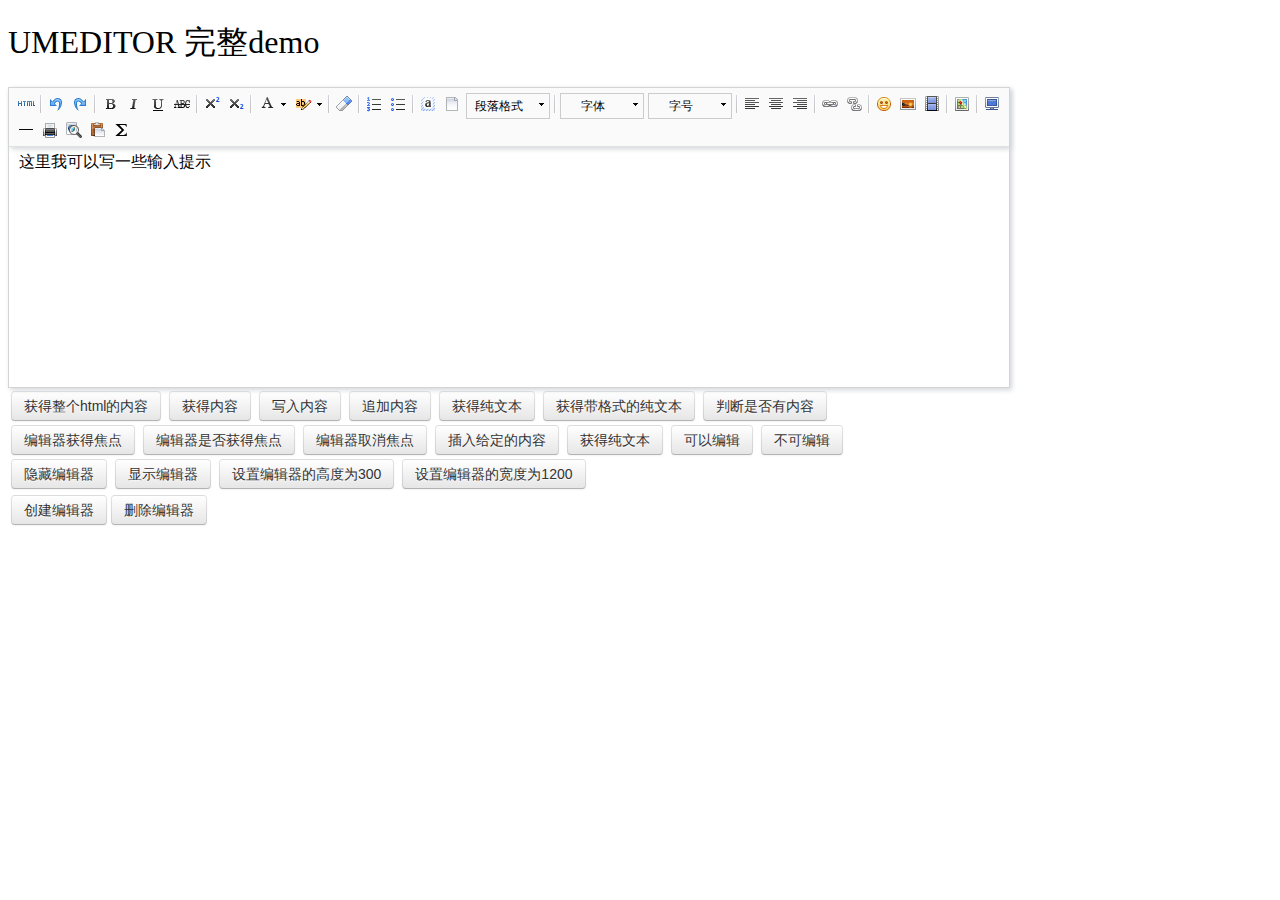
<file: chaos/src/main/webapp/statics/thirdpart/umeditor/index.html>
<!DOCTYPE HTML>
<html>
<head>

    <meta http-equiv="Content-Type" content="text/html;charset=utf-8"/>
    <title>UMEDITOR 完整demo</title>
    <meta http-equiv="Content-Type" content="text/html; charset=utf-8"/>
    <link href="themes/default/css/umeditor.css" type="text/css" rel="stylesheet">
    <script type="text/javascript" src="third-party/jquery.min.js"></script>
    <script type="text/javascript" charset="utf-8" src="umeditor.config.js"></script>
    <script type="text/javascript" charset="utf-8" src="umeditor.min.js"></script>
    <script type="text/javascript" src="lang/zh-cn/zh-cn.js"></script>
    <style type="text/css">
        h1{
            font-family: "微软雅黑";
            font-weight: normal;
        }
        .btn {
            display: inline-block;
            *display: inline;
            padding: 4px 12px;
            margin-bottom: 0;
            *margin-left: .3em;
            font-size: 14px;
            line-height: 20px;
            color: #333333;
            text-align: center;
            text-shadow: 0 1px 1px rgba(255, 255, 255, 0.75);
            vertical-align: middle;
            cursor: pointer;
            background-color: #f5f5f5;
            *background-color: #e6e6e6;
            background-image: -moz-linear-gradient(top, #ffffff, #e6e6e6);
            background-image: -webkit-gradient(linear, 0 0, 0 100%, from(#ffffff), to(#e6e6e6));
            background-image: -webkit-linear-gradient(top, #ffffff, #e6e6e6);
            background-image: -o-linear-gradient(top, #ffffff, #e6e6e6);
            background-image: linear-gradient(to bottom, #ffffff, #e6e6e6);
            background-repeat: repeat-x;
            border: 1px solid #cccccc;
            *border: 0;
            border-color: #e6e6e6 #e6e6e6 #bfbfbf;
            border-color: rgba(0, 0, 0, 0.1) rgba(0, 0, 0, 0.1) rgba(0, 0, 0, 0.25);
            border-bottom-color: #b3b3b3;
            -webkit-border-radius: 4px;
            -moz-border-radius: 4px;
            border-radius: 4px;
            filter: progid:DXImageTransform.Microsoft.gradient(startColorstr='#ffffffff', endColorstr='#ffe6e6e6', GradientType=0);
            filter: progid:DXImageTransform.Microsoft.gradient(enabled=false);
            *zoom: 1;
            -webkit-box-shadow: inset 0 1px 0 rgba(255, 255, 255, 0.2), 0 1px 2px rgba(0, 0, 0, 0.05);
            -moz-box-shadow: inset 0 1px 0 rgba(255, 255, 255, 0.2), 0 1px 2px rgba(0, 0, 0, 0.05);
            box-shadow: inset 0 1px 0 rgba(255, 255, 255, 0.2), 0 1px 2px rgba(0, 0, 0, 0.05);
        }

        .btn:hover,
        .btn:focus,
        .btn:active,
        .btn.active,
        .btn.disabled,
        .btn[disabled] {
            color: #333333;
            background-color: #e6e6e6;
            *background-color: #d9d9d9;
        }

        .btn:active,
        .btn.active {
            background-color: #cccccc \9;
        }

        .btn:first-child {
            *margin-left: 0;
        }

        .btn:hover,
        .btn:focus {
            color: #333333;
            text-decoration: none;
            background-position: 0 -15px;
            -webkit-transition: background-position 0.1s linear;
            -moz-transition: background-position 0.1s linear;
            -o-transition: background-position 0.1s linear;
            transition: background-position 0.1s linear;
        }

        .btn:focus {
            outline: thin dotted #333;
            outline: 5px auto -webkit-focus-ring-color;
            outline-offset: -2px;
        }

        .btn.active,
        .btn:active {
            background-image: none;
            outline: 0;
            -webkit-box-shadow: inset 0 2px 4px rgba(0, 0, 0, 0.15), 0 1px 2px rgba(0, 0, 0, 0.05);
            -moz-box-shadow: inset 0 2px 4px rgba(0, 0, 0, 0.15), 0 1px 2px rgba(0, 0, 0, 0.05);
            box-shadow: inset 0 2px 4px rgba(0, 0, 0, 0.15), 0 1px 2px rgba(0, 0, 0, 0.05);
        }

        .btn.disabled,
        .btn[disabled] {
            cursor: default;
            background-image: none;
            opacity: 0.65;
            filter: alpha(opacity=65);
            -webkit-box-shadow: none;
            -moz-box-shadow: none;
            box-shadow: none;
        }
    </style>
</head>
<body>
<h1>UMEDITOR 完整demo</h1>

<!--style给定宽度可以影响编辑器的最终宽度-->
<script type="text/plain" id="myEditor" style="width:1000px;height:240px;">
    <p>这里我可以写一些输入提示</p>
</script>


<div class="clear"></div>
<div id="btns">
    <table>
        <tr>
            <td>
                <button class="btn" unselected="on" onclick="getAllHtml()">获得整个html的内容</button>&nbsp;
                <button class="btn" onclick="getContent()">获得内容</button>&nbsp;
                <button class="btn" onclick="setContent()">写入内容</button>&nbsp;
                <button class="btn" onclick="setContent(true)">追加内容</button>&nbsp;
                <button class="btn" onclick="getContentTxt()">获得纯文本</button>&nbsp;
                <button class="btn" onclick="getPlainTxt()">获得带格式的纯文本</button>&nbsp;
                <button class="btn" onclick="hasContent()">判断是否有内容</button>
            </td>
        </tr>
        <tr>
            <td>
                <button class="btn" onclick="setFocus()">编辑器获得焦点</button>&nbsp;
                <button class="btn" onmousedown="isFocus();return false;">编辑器是否获得焦点</button>&nbsp;
                <button class="btn" onclick="doBlur()">编辑器取消焦点</button>&nbsp;
                <button class="btn" onclick="insertHtml()">插入给定的内容</button>&nbsp;
                <button class="btn" onclick="getContentTxt()">获得纯文本</button>&nbsp;
                <button class="btn" id="enable" onclick="setEnabled()">可以编辑</button>&nbsp;
                <button class="btn" onclick="setDisabled()">不可编辑</button>
            </td>
        </tr>
        <tr>
            <td>
                <button class="btn" onclick="UM.getEditor('myEditor').setHide()">隐藏编辑器</button>&nbsp;
                <button class="btn" onclick="UM.getEditor('myEditor').setShow()">显示编辑器</button>&nbsp;
                <button class="btn" onclick="UM.getEditor('myEditor').setHeight(300)">设置编辑器的高度为300</button>&nbsp;
                <button class="btn" onclick="UM.getEditor('myEditor').setWidth(1200)">设置编辑器的宽度为1200</button>
            </td>
        </tr>

    </table>
</div>
<table>
    <tr>
        <td>
            <button class="btn" onclick="createEditor()"/>创建编辑器</button>
            <button class="btn" onclick="deleteEditor()"/>删除编辑器</button>
        </td>
    </tr>
</table>

<div>
    <h3 id="focush2"></h3>
</div>
<script type="text/javascript">
    //实例化编辑器
    var um = UM.getEditor('myEditor');
    um.addListener('blur',function(){
        $('#focush2').html('编辑器失去焦点了')
    });
    um.addListener('focus',function(){
        $('#focush2').html('')
    });
    //按钮的操作
    function insertHtml() {
        var value = prompt('插入html代码', '');
        um.execCommand('insertHtml', value)
    }
    function isFocus(){
        alert(um.isFocus())
    }
    function doBlur(){
        um.blur()
    }
    function createEditor() {
        enableBtn();
        um = UM.getEditor('myEditor');
    }
    function getAllHtml() {
        alert(UM.getEditor('myEditor').getAllHtml())
    }
    function getContent() {
        var arr = [];
        arr.push("使用editor.getContent()方法可以获得编辑器的内容");
        arr.push("内容为：");
        arr.push(UM.getEditor('myEditor').getContent());
        alert(arr.join("\n"));
    }
    function getPlainTxt() {
        var arr = [];
        arr.push("使用editor.getPlainTxt()方法可以获得编辑器的带格式的纯文本内容");
        arr.push("内容为：");
        arr.push(UM.getEditor('myEditor').getPlainTxt());
        alert(arr.join('\n'))
    }
    function setContent(isAppendTo) {
        var arr = [];
        arr.push("使用editor.setContent('欢迎使用umeditor')方法可以设置编辑器的内容");
        UM.getEditor('myEditor').setContent('欢迎使用umeditor', isAppendTo);
        alert(arr.join("\n"));
    }
    function setDisabled() {
        UM.getEditor('myEditor').setDisabled('fullscreen');
        disableBtn("enable");
    }

    function setEnabled() {
        UM.getEditor('myEditor').setEnabled();
        enableBtn();
    }

    function getText() {
        //当你点击按钮时编辑区域已经失去了焦点，如果直接用getText将不会得到内容，所以要在选回来，然后取得内容
        var range = UM.getEditor('myEditor').selection.getRange();
        range.select();
        var txt = UM.getEditor('myEditor').selection.getText();
        alert(txt)
    }

    function getContentTxt() {
        var arr = [];
        arr.push("使用editor.getContentTxt()方法可以获得编辑器的纯文本内容");
        arr.push("编辑器的纯文本内容为：");
        arr.push(UM.getEditor('myEditor').getContentTxt());
        alert(arr.join("\n"));
    }
    function hasContent() {
        var arr = [];
        arr.push("使用editor.hasContents()方法判断编辑器里是否有内容");
        arr.push("判断结果为：");
        arr.push(UM.getEditor('myEditor').hasContents());
        alert(arr.join("\n"));
    }
    function setFocus() {
        UM.getEditor('myEditor').focus();
    }
    function deleteEditor() {
        disableBtn();
        UM.getEditor('myEditor').destroy();
    }
    function disableBtn(str) {
        var div = document.getElementById('btns');
        var btns = domUtils.getElementsByTagName(div, "button");
        for (var i = 0, btn; btn = btns[i++];) {
            if (btn.id == str) {
                domUtils.removeAttributes(btn, ["disabled"]);
            } else {
                btn.setAttribute("disabled", "true");
            }
        }
    }
    function enableBtn() {
        var div = document.getElementById('btns');
        var btns = domUtils.getElementsByTagName(div, "button");
        for (var i = 0, btn; btn = btns[i++];) {
            domUtils.removeAttributes(btn, ["disabled"]);
        }
    }
</script>

</body>
</html>
</file>
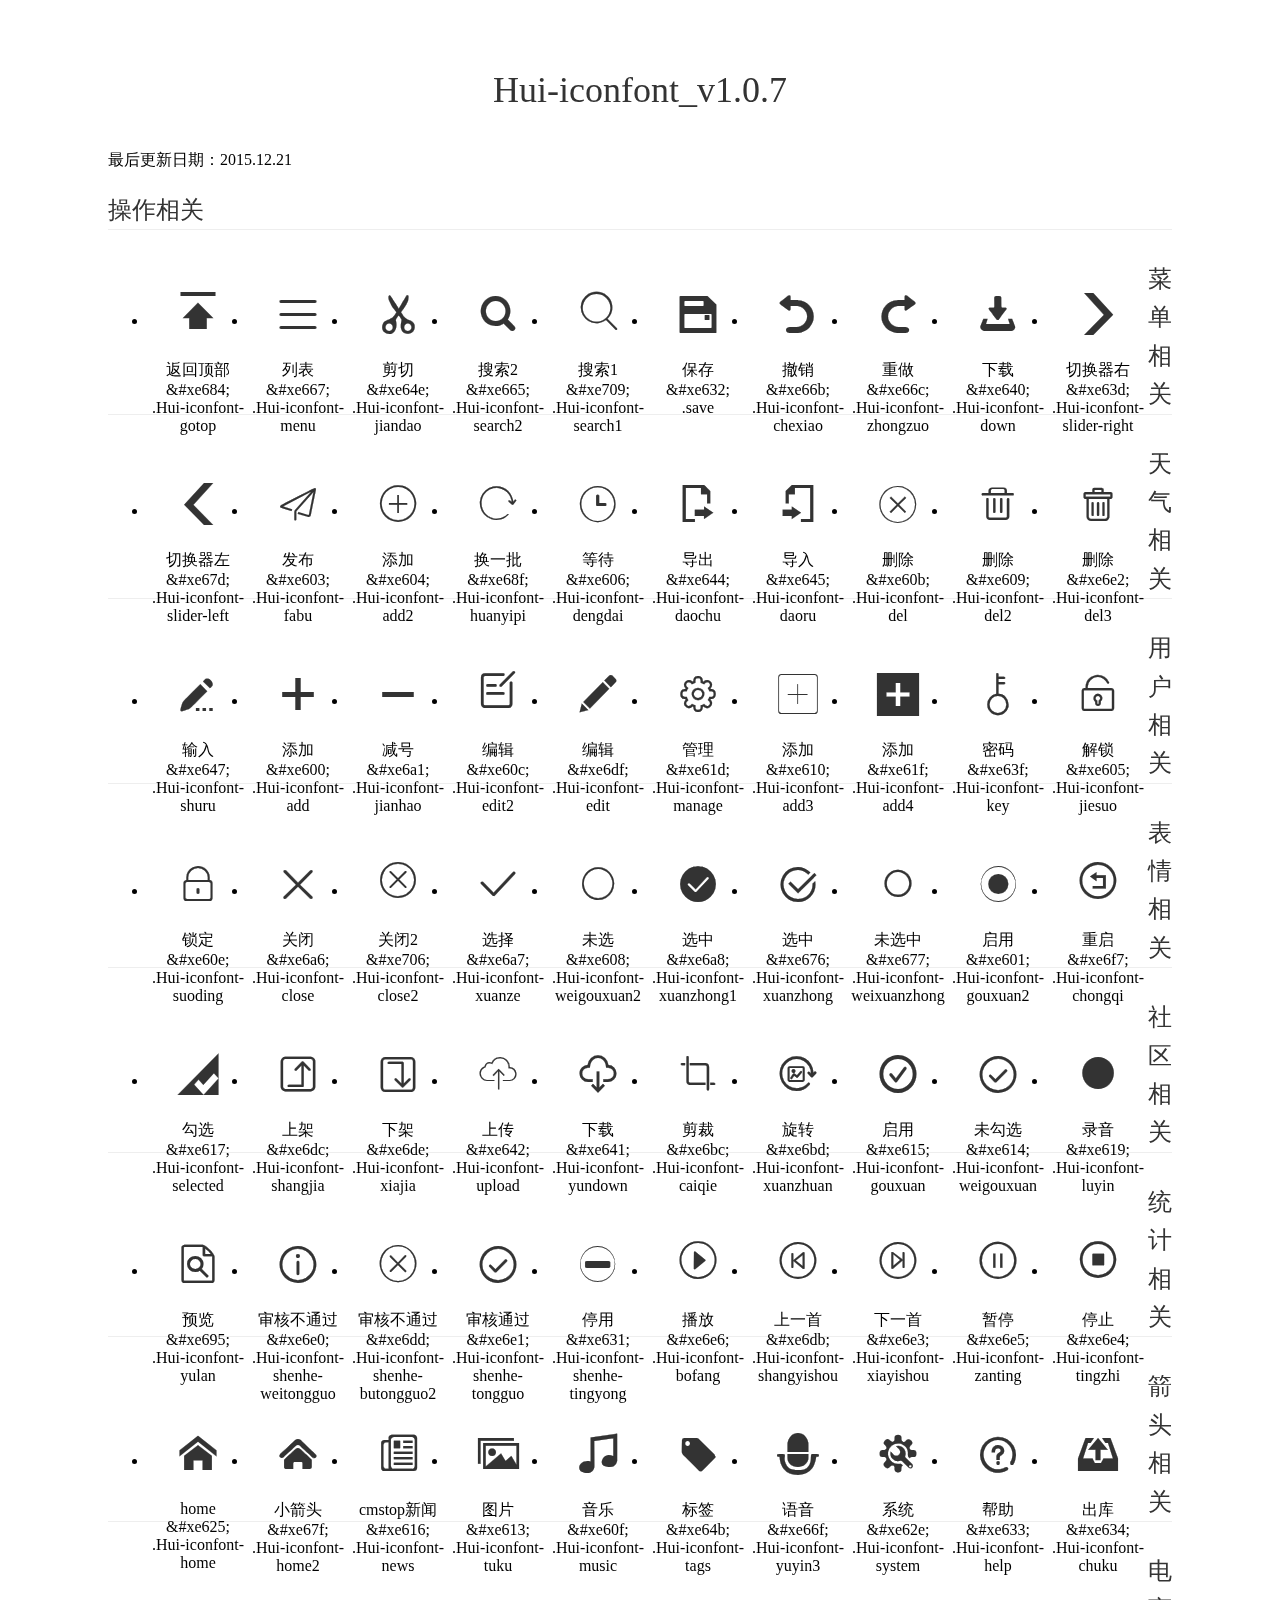
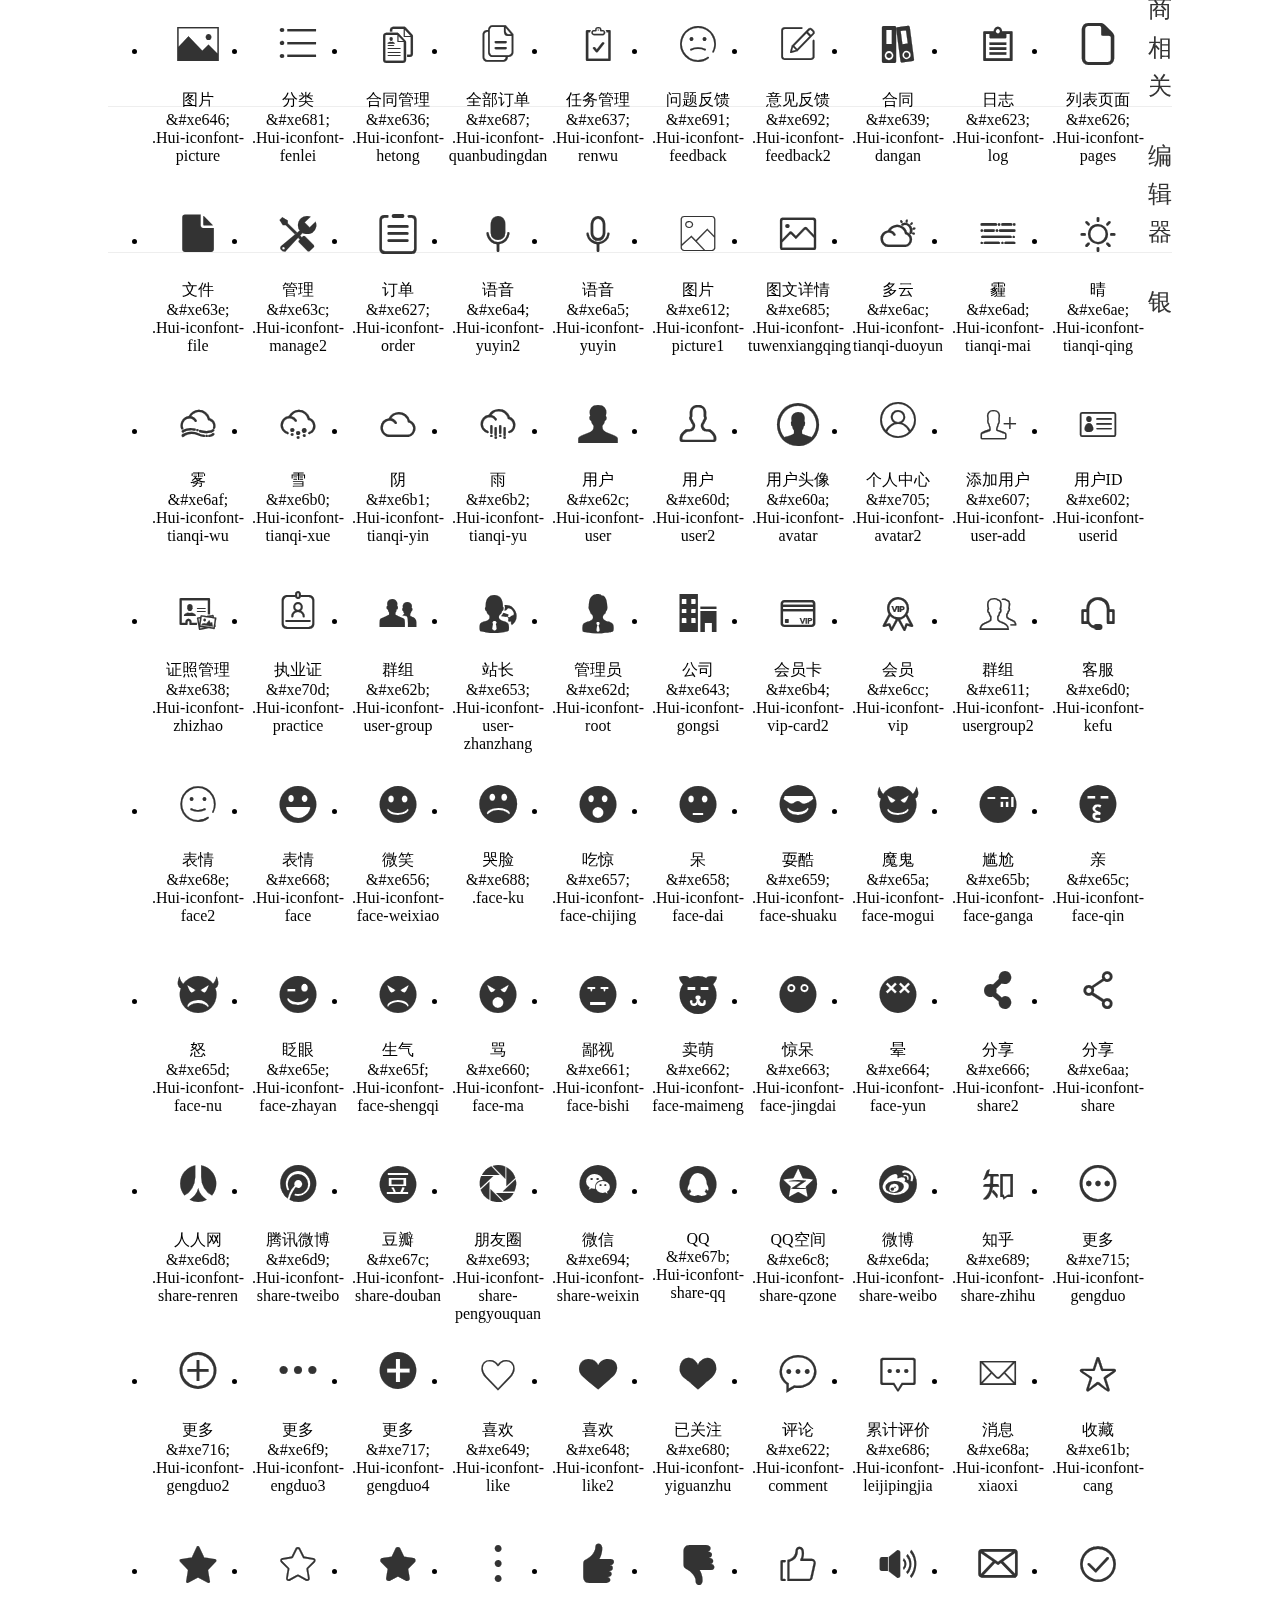
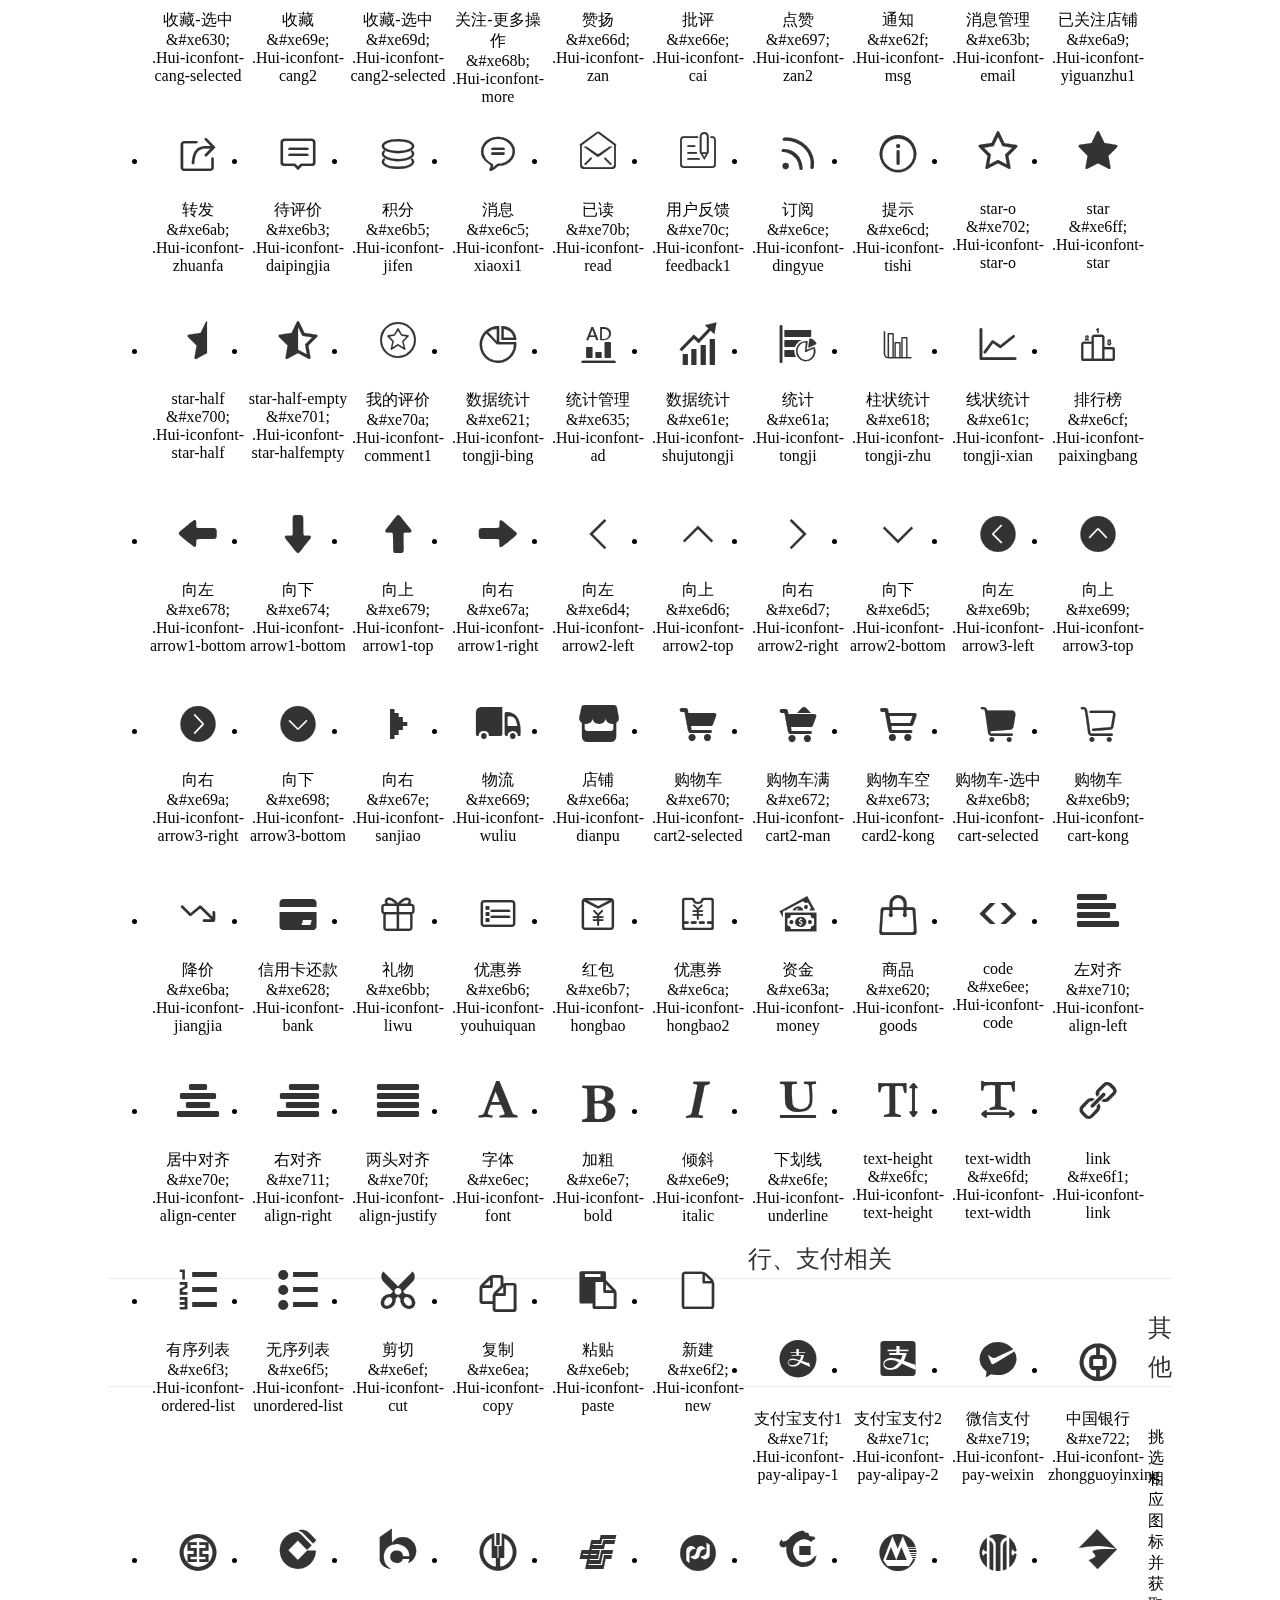
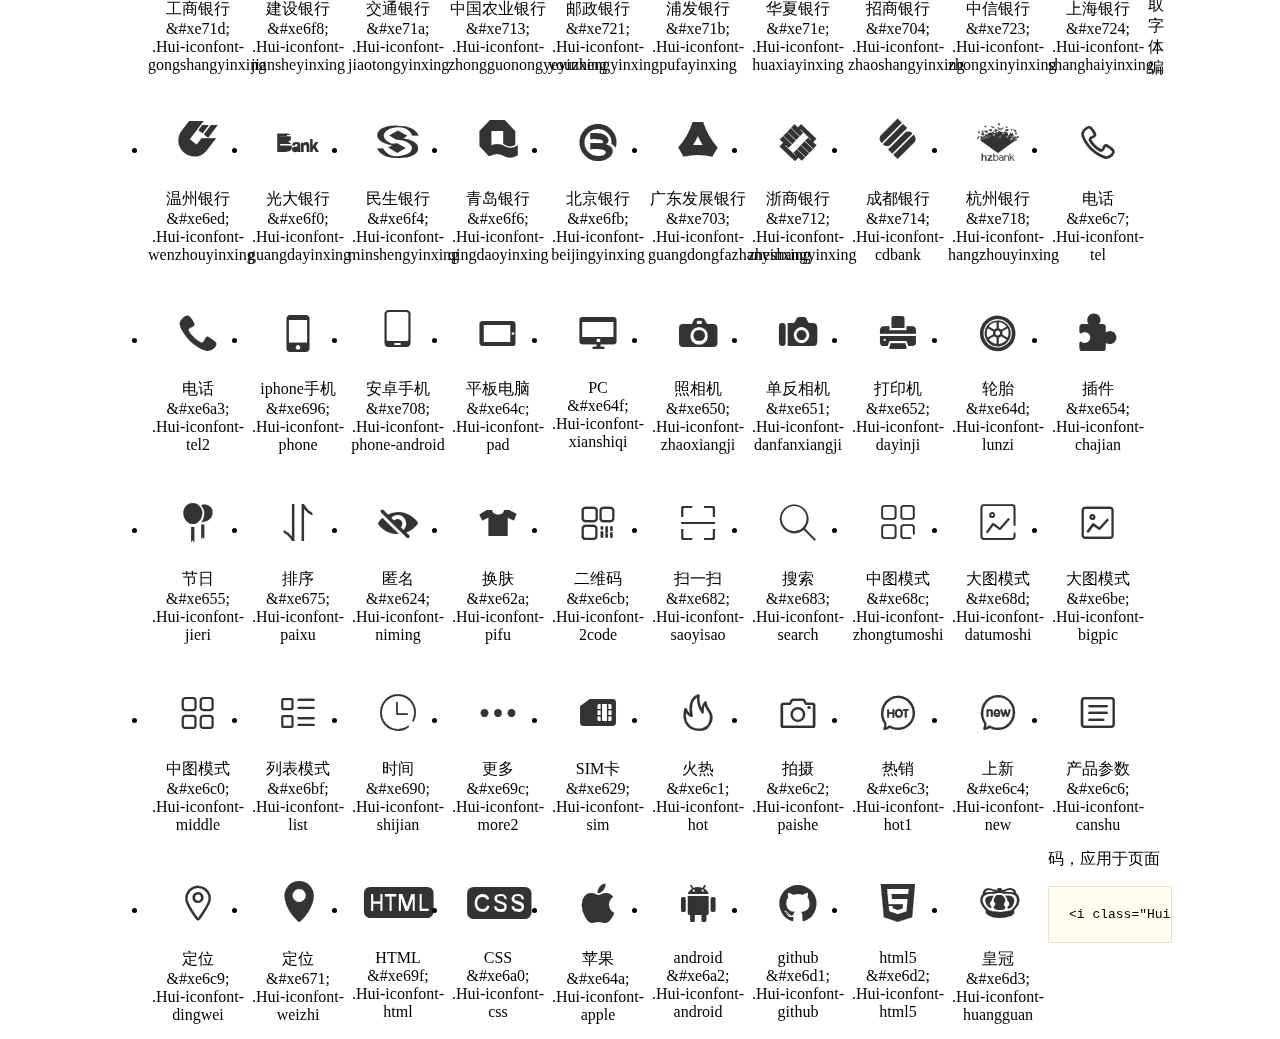
<file: chaos/src/main/webapp/statics/thirdpart/Hui-iconfont/1.0.7/demo.html>
<!DOCTYPE html>
<html>
<head>
<meta charset="utf-8"/>
<title>IconFont</title>
<link href="http://static.h-ui.net/h-ui/css/H-ui.min.css" rel="stylesheet" type="text/css" />
<link rel="stylesheet" href="iconfont.css">
<style type="text/css">
.main {padding: 30px 100px;}
.main h1{font-size:36px; line-height:1.6; color:#333; text-align:center;margin-bottom:30px; font-weight:normal}
.main h2{ font-size:24px;line-height:1.6;color:#333;margin-bottom:30px; border-bottom: 1px solid #eee; font-weight:normal}

.helps { margin-top: 40px}
.helps pre{padding: 20px;margin: 10px 0;border: solid 1px #e7e1cd;background-color: #fffdef;overflow: auto}
.icon_lists li{float: left;width: 100px;height: 190px;text-align: center}
.icon_lists .Hui-iconfont{font-size: 42px;line-height: 100px;margin: 10px 0;color: #333;-webkit-transition: font-size 0.25s ease-out 0s;-moz-transition: font-size 0.25s ease-out 0s;transition: font-size 0.25s ease-out 0s}
.icon_lists .Hui-iconfont:hover { font-size: 100px}
</style>
</head>
<body>
<div class="main">
	<h1>Hui-iconfont_v1.0.7</h1>
	<p class="text-c c-999">最后更新日期：2015.12.21</p>
	<h2>操作相关</h2>
	<ul class="icon_lists cl">
		<li> <i class="icon Hui-iconfont">&#xe684;</i>
			<div class="name">返回顶部</div>
			<div class="code">&amp;#xe684;</div>
			<div class="fontclass">.Hui-iconfont-gotop</div>
		</li>
		<li><i class="icon Hui-iconfont">&#xe667;</i>
            <div class="name">列表</div>
            <div class="code">&amp;#xe667;</div>
            <div class="fontclass">.Hui-iconfont-menu</div>
        </li>
		<li> <i class="icon Hui-iconfont">&#xe64e;</i>
			<div class="name">剪切</div>
			<div class="code">&amp;#xe64e;</div>
			<div class="fontclass">.Hui-iconfont-jiandao</div>
		</li>
		<li> <i class="icon Hui-iconfont">&#xe665;</i>
			<div class="name">搜索2</div>
			<div class="code">&amp;#xe665;</div>
			<div class="fontclass">.Hui-iconfont-search2</div>
		</li>
		<li>
        	<i class="icon Hui-iconfont">&#xe709;</i>
            <div class="name">搜索1</div>
            <div class="code">&amp;#xe709;</div>
            <div class="fontclass">.Hui-iconfont-search1</div>
        </li>
		<li> <i class="icon Hui-iconfont">&#xe632;</i>
			<div class="name">保存</div>
			<div class="code">&amp;#xe632;</div>
			<div class="fontclass">.save</div>
		</li>
		<li> <i class="icon Hui-iconfont">&#xe66b;</i>
			<div class="name">撤销</div>
			<div class="code">&amp;#xe66b;</div>
			<div class="fontclass">.Hui-iconfont-chexiao</div>
		</li>
		<li> <i class="icon Hui-iconfont">&#xe66c;</i>
			<div class="name">重做</div>
			<div class="code">&amp;#xe66c;</div>
			<div class="fontclass">.Hui-iconfont-zhongzuo</div>
		</li>
		<li> <i class="icon Hui-iconfont">&#xe640;</i>
			<div class="name">下载</div>
			<div class="code">&amp;#xe640;</div>
			<div class="fontclass">.Hui-iconfont-down</div>
		</li>
		<li> <i class="icon Hui-iconfont">&#xe63d;</i>
			<div class="name">切换器右</div>
			<div class="code">&amp;#xe63d;</div>
			<div class="fontclass">.Hui-iconfont-slider-right</div>
		</li>
		<li> <i class="icon Hui-iconfont">&#xe67d;</i>
			<div class="name">切换器左</div>
			<div class="code">&amp;#xe67d;</div>
			<div class="fontclass">.Hui-iconfont-slider-left</div>
		</li>
		<li> <i class="icon Hui-iconfont">&#xe603;</i>
			<div class="name">发布</div>
			<div class="code">&amp;#xe603;</div>
			<div class="fontclass">.Hui-iconfont-fabu</div>
		</li>
		<li> <i class="icon Hui-iconfont">&#xe604;</i>
			<div class="name">添加</div>
			<div class="code">&amp;#xe604;</div>
			<div class="fontclass">.Hui-iconfont-add2</div>
		</li>
		<li> <i class="icon Hui-iconfont">&#xe68f;</i>
			<div class="name">换一批</div>
			<div class="code">&amp;#xe68f;</div>
			<div class="fontclass">.Hui-iconfont-huanyipi</div>
		</li>
		<li> <i class="icon Hui-iconfont">&#xe606;</i>
			<div class="name">等待</div>
			<div class="code">&amp;#xe606;</div>
			<div class="fontclass">.Hui-iconfont-dengdai</div>
		</li>
		<li> <i class="icon Hui-iconfont">&#xe644;</i>
			<div class="name">导出</div>
			<div class="code">&amp;#xe644;</div>
			<div class="fontclass">.Hui-iconfont-daochu</div>
		</li>
		<li> <i class="icon Hui-iconfont">&#xe645;</i>
			<div class="name">导入</div>
			<div class="code">&amp;#xe645;</div>
			<div class="fontclass">.Hui-iconfont-daoru</div>
		</li>
		<li> <i class="icon Hui-iconfont">&#xe60b;</i>
			<div class="name">删除</div>
			<div class="code">&amp;#xe60b;</div>
			<div class="fontclass">.Hui-iconfont-del</div>
		</li>
		<li> <i class="icon Hui-iconfont">&#xe609;</i>
			<div class="name">删除</div>
			<div class="code">&amp;#xe609;</div>
			<div class="fontclass">.Hui-iconfont-del2</div>
		</li>
		<li> <i class="icon Hui-iconfont">&#xe6e2;</i>
			<div class="name">删除</div>
			<div class="code">&amp;#xe6e2;</div>
			<div class="fontclass">.Hui-iconfont-del3</div>
		</li>
		<li> <i class="icon Hui-iconfont">&#xe647;</i>
			<div class="name">输入</div>
			<div class="code">&amp;#xe647;</div>
			<div class="fontclass">.Hui-iconfont-shuru</div>
		</li>
		<li> <i class="icon Hui-iconfont">&#xe600;</i>
			<div class="name">添加</div>
			<div class="code">&amp;#xe600;</div>
			<div class="fontclass">.Hui-iconfont-add</div>
		</li>
		<li> <i class="icon Hui-iconfont">&#xe6a1;</i>
			<div class="name">减号</div>
			<div class="code">&amp;#xe6a1;</div>
			<div class="fontclass">.Hui-iconfont-jianhao</div>
		</li>
		<li> <i class="icon Hui-iconfont">&#xe60c;</i>
			<div class="name">编辑</div>
			<div class="code">&amp;#xe60c;</div>
			<div class="fontclass">.Hui-iconfont-edit2</div>
		</li>
		<li> <i class="icon Hui-iconfont">&#xe6df;</i>
			<div class="name">编辑</div>
			<div class="code">&amp;#xe6df;</div>
			<div class="fontclass">.Hui-iconfont-edit</div>
		</li>
		<li> <i class="icon Hui-iconfont">&#xe61d;</i>
			<div class="name">管理</div>
			<div class="code">&amp;#xe61d;</div>
			<div class="fontclass">.Hui-iconfont-manage</div>
		</li>
		<li> <i class="icon Hui-iconfont">&#xe610;</i>
			<div class="name">添加</div>
			<div class="code">&amp;#xe610;</div>
			<div class="fontclass">.Hui-iconfont-add3</div>
		</li>
		<li> <i class="icon Hui-iconfont">&#xe61f;</i>
			<div class="name">添加</div>
			<div class="code">&amp;#xe61f;</div>
			<div class="fontclass">.Hui-iconfont-add4</div>
		</li>
		<li> <i class="icon Hui-iconfont">&#xe63f;</i>
			<div class="name">密码</div>
			<div class="code">&amp;#xe63f;</div>
			<div class="fontclass">.Hui-iconfont-key</div>
		</li>
		<li> <i class="icon Hui-iconfont">&#xe605;</i>
			<div class="name">解锁</div>
			<div class="code">&amp;#xe605;</div>
			<div class="fontclass">.Hui-iconfont-jiesuo</div>
		</li>
		<li> <i class="icon Hui-iconfont">&#xe60e;</i>
			<div class="name">锁定</div>
			<div class="code">&amp;#xe60e;</div>
			<div class="fontclass">.Hui-iconfont-suoding</div>
		</li>
		<li> <i class="icon Hui-iconfont">&#xe6a6;</i>
			<div class="name">关闭</div>
			<div class="code">&amp;#xe6a6;</div>
			<div class="fontclass">.Hui-iconfont-close</div>
		</li>
		<li>
        	<i class="icon Hui-iconfont">&#xe706;</i>
            <div class="name">关闭2</div>
            <div class="code">&amp;#xe706;</div>
            <div class="fontclass">.Hui-iconfont-close2</div>
        </li>
		<li> <i class="icon Hui-iconfont">&#xe6a7;</i>
			<div class="name">选择</div>
			<div class="code">&amp;#xe6a7;</div>
			<div class="fontclass">.Hui-iconfont-xuanze</div>
		</li>
		<li> <i class="icon Hui-iconfont">&#xe608;</i>
			<div class="name">未选</div>
			<div class="code">&amp;#xe608;</div>
			<div class="fontclass">.Hui-iconfont-weigouxuan2</div>
		</li>
		<li> <i class="icon Hui-iconfont">&#xe6a8;</i>
			<div class="name">选中</div>
			<div class="code">&amp;#xe6a8;</div>
			<div class="fontclass">.Hui-iconfont-xuanzhong1</div>
		</li>
		<li> <i class="icon Hui-iconfont">&#xe676;</i>
			<div class="name">选中</div>
			<div class="code">&amp;#xe676;</div>
			<div class="fontclass">.Hui-iconfont-xuanzhong</div>
		</li>
		<li> <i class="icon Hui-iconfont">&#xe677;</i>
			<div class="name">未选中</div>
			<div class="code">&amp;#xe677;</div>
			<div class="fontclass">.Hui-iconfont-weixuanzhong</div>
		</li>
		<li> <i class="icon Hui-iconfont">&#xe601;</i>
			<div class="name">启用</div>
			<div class="code">&amp;#xe601;</div>
			<div class="fontclass">.Hui-iconfont-gouxuan2</div>
		</li>
		<li> <i class="icon Hui-iconfont">&#xe6f7;</i>
			<div class="name">重启</div>
			<div class="code">&amp;#xe6f7;</div>
			<div class="fontclass">.Hui-iconfont-chongqi</div>
		</li>
		<li> <i class="icon Hui-iconfont">&#xe617;</i>
			<div class="name">勾选</div>
			<div class="code">&amp;#xe617;</div>
			<div class="fontclass">.Hui-iconfont-selected</div>
		</li>
		<li> <i class="icon Hui-iconfont">&#xe6dc;</i>
			<div class="name">上架</div>
			<div class="code">&amp;#xe6dc;</div>
			<div class="fontclass">.Hui-iconfont-shangjia</div>
		</li>
		<li> <i class="icon Hui-iconfont">&#xe6de;</i>
			<div class="name">下架</div>
			<div class="code">&amp;#xe6de;</div>
			<div class="fontclass">.Hui-iconfont-xiajia</div>
		</li>
		<li> <i class="icon Hui-iconfont">&#xe642;</i>
			<div class="name">上传</div>
			<div class="code">&amp;#xe642;</div>
			<div class="fontclass">.Hui-iconfont-upload</div>
		</li>
		<li> <i class="icon Hui-iconfont">&#xe641;</i>
			<div class="name">下载</div>
			<div class="code">&amp;#xe641;</div>
			<div class="fontclass">.Hui-iconfont-yundown</div>
		</li>
		<li> <i class="icon Hui-iconfont">&#xe6bc;</i>
			<div class="name">剪裁</div>
			<div class="code">&amp;#xe6bc;</div>
			<div class="fontclass">.Hui-iconfont-caiqie</div>
		</li>
		<li> <i class="icon Hui-iconfont">&#xe6bd;</i>
			<div class="name">旋转</div>
			<div class="code">&amp;#xe6bd;</div>
			<div class="fontclass">.Hui-iconfont-xuanzhuan</div>
		</li>
		<li> <i class="icon Hui-iconfont">&#xe615;</i>
			<div class="name">启用</div>
			<div class="code">&amp;#xe615;</div>
			<div class="fontclass">.Hui-iconfont-gouxuan</div>
		</li>
		<li> <i class="icon Hui-iconfont">&#xe6e1;</i>
			<div class="name">未勾选</div>
			<div class="code">&amp;#xe614;</div>
			<div class="fontclass">.Hui-iconfont-weigouxuan</div>
		</li>
		<li> <i class="icon Hui-iconfont">&#xe619;</i>
			<div class="name">录音</div>
			<div class="code">&amp;#xe619;</div>
			<div class="fontclass">.Hui-iconfont-luyin</div>
		</li>
		
		<li> <i class="icon Hui-iconfont">&#xe695;</i>
			<div class="name">预览</div>
			<div class="code">&amp;#xe695;</div>
			<div class="fontclass">.Hui-iconfont-yulan</div>
		</li>
		<li> <i class="icon Hui-iconfont">&#xe6e0;</i>
			<div class="name">审核不通过</div>
			<div class="code">&amp;#xe6e0;</div>
			<div class="fontclass">.Hui-iconfont-shenhe-weitongguo</div>
		</li>
		<li> <i class="icon Hui-iconfont">&#xe6dd;</i>
			<div class="name">审核不通过</div>
			<div class="code">&amp;#xe6dd;</div>
			<div class="fontclass">.Hui-iconfont-shenhe-butongguo2</div>
		</li>
		<li> <i class="icon Hui-iconfont">&#xe6e1;</i>
			<div class="name">审核通过</div>
			<div class="code">&amp;#xe6e1;</div>
			<div class="fontclass">.Hui-iconfont-shenhe-tongguo</div>
		</li>
		<li>
			<i class="icon Hui-iconfont">&#xe631;</i>
			<div class="name">停用</div>
			<div class="code">&amp;#xe631;</div>
			<div class="fontclass">.Hui-iconfont-shenhe-tingyong</div>
		</li>
		<li>
            <i class="icon Hui-iconfont">&#xe6e6;</i>
            <div class="name">播放</div>
            <div class="code">&amp;#xe6e6;</div>
            <div class="fontclass">.Hui-iconfont-bofang</div>
        </li>
        <li>
        	<i class="icon Hui-iconfont">&#xe6db;</i>
            <div class="name">上一首</div>
            <div class="code">&amp;#xe6db;</div>
            <div class="fontclass">.Hui-iconfont-shangyishou</div>
        </li>
        <li>
        	<i class="icon Hui-iconfont">&#xe6e3;</i>
            <div class="name">下一首</div>
            <div class="code">&amp;#xe6e3;</div>
            <div class="fontclass">.Hui-iconfont-xiayishou</div>
        </li>
        <li>
        	<i class="icon Hui-iconfont">&#xe6e5;</i>
            <div class="name">暂停</div>
            <div class="code">&amp;#xe6e5;</div>
            <div class="fontclass">.Hui-iconfont-zanting</div>
        </li>
        <li>
        	<i class="icon Hui-iconfont">&#xe6e4;</i>
            <div class="name">停止</div>
            <div class="code">&amp;#xe6e4;</div>
            <div class="fontclass">.Hui-iconfont-tingzhi</div>
        </li>
	</ul>
	<h2>菜单相关</h2>
	<ul class="icon_lists cl">
		<li> <i class="icon Hui-iconfont">&#xe625;</i>
			<div class="name">home</div>
			<div class="code">&amp;#xe625;</div>
			<div class="fontclass">.Hui-iconfont-home</div>
		</li>
		<li> <i class="icon Hui-iconfont">&#xe67f;</i>
			<div class="name">小箭头</div>
			<div class="code">&amp;#xe67f;</div>
			<div class="fontclass">.Hui-iconfont-home2</div>
		</li>
		<li> <i class="icon Hui-iconfont">&#xe616;</i>
			<div class="name">cmstop新闻</div>
			<div class="code">&amp;#xe616;</div>
			<div class="fontclass">.Hui-iconfont-news</div>
		</li>
		<li> <i class="icon Hui-iconfont">&#xe613;</i>
			<div class="name">图片</div>
			<div class="code">&amp;#xe613;</div>
			<div class="fontclass">.Hui-iconfont-tuku</div>
		</li>
		<li> <i class="icon Hui-iconfont">&#xe60f;</i>
			<div class="name">音乐</div>
			<div class="code">&amp;#xe60f;</div>
			<div class="fontclass">.Hui-iconfont-music</div>
		</li>
		<li> <i class="icon Hui-iconfont">&#xe64b;</i>
			<div class="name">标签</div>
			<div class="code">&amp;#xe64b;</div>
			<div class="fontclass">.Hui-iconfont-tags</div>
		</li>
		<li> <i class="icon Hui-iconfont">&#xe66f;</i>
			<div class="name">语音</div>
			<div class="code">&amp;#xe66f;</div>
			<div class="fontclass">.Hui-iconfont-yuyin3</div>
		</li>
		<li> <i class="icon Hui-iconfont">&#xe62e;</i>
			<div class="name">系统</div>
			<div class="code">&amp;#xe62e;</div>
			<div class="fontclass">.Hui-iconfont-system</div>
		</li>
		<li> <i class="icon Hui-iconfont">&#xe633;</i>
			<div class="name">帮助</div>
			<div class="code">&amp;#xe633;</div>
			<div class="fontclass">.Hui-iconfont-help</div>
		</li>
		<li> <i class="icon Hui-iconfont">&#xe634;</i>
			<div class="name">出库</div>
			<div class="code">&amp;#xe634;</div>
			<div class="fontclass">.Hui-iconfont-chuku</div>
		</li>
		<li> <i class="icon Hui-iconfont">&#xe646;</i>
			<div class="name">图片</div>
			<div class="code">&amp;#xe646;</div>
			<div class="fontclass">.Hui-iconfont-picture</div>
		</li>
		<li> <i class="icon Hui-iconfont">&#xe681;</i>
			<div class="name">分类</div>
			<div class="code">&amp;#xe681;</div>
			<div class="fontclass">.Hui-iconfont-fenlei</div>
		</li>
		<li> <i class="icon Hui-iconfont">&#xe636;</i>
			<div class="name">合同管理</div>
			<div class="code">&amp;#xe636;</div>
			<div class="fontclass">.Hui-iconfont-hetong</div>
		</li>
		<li> <i class="icon Hui-iconfont">&#xe687;</i>
			<div class="name">全部订单</div>
			<div class="code">&amp;#xe687;</div>
			<div class="fontclass">.Hui-iconfont-quanbudingdan</div>
		</li>
		<li> <i class="icon Hui-iconfont">&#xe637;</i>
			<div class="name">任务管理</div>
			<div class="code">&amp;#xe637;</div>
			<div class="fontclass">.Hui-iconfont-renwu</div>
		</li>
		<li> <i class="icon Hui-iconfont">&#xe691;</i>
			<div class="name">问题反馈</div>
			<div class="code">&amp;#xe691;</div>
			<div class="fontclass">.Hui-iconfont-feedback</div>
		</li>
		<li> <i class="icon Hui-iconfont">&#xe692;</i>
			<div class="name">意见反馈</div>
			<div class="code">&amp;#xe692;</div>
			<div class="fontclass">.Hui-iconfont-feedback2</div>
		</li>
		<li> <i class="icon Hui-iconfont">&#xe639;</i>
			<div class="name">合同</div>
			<div class="code">&amp;#xe639;</div>
			<div class="fontclass">.Hui-iconfont-dangan</div>
		</li>
		<li> <i class="icon Hui-iconfont">&#xe623;</i>
			<div class="name">日志</div>
			<div class="code">&amp;#xe623;</div>
			<div class="fontclass">.Hui-iconfont-log</div>
		</li>
		<li> <i class="icon Hui-iconfont">&#xe626;</i>
			<div class="name">列表页面</div>
			<div class="code">&amp;#xe626;</div>
			<div class="fontclass">.Hui-iconfont-pages</div>
		</li>
		<li> <i class="icon Hui-iconfont">&#xe63e;</i>
			<div class="name">文件</div>
			<div class="code">&amp;#xe63e;</div>
			<div class="fontclass">.Hui-iconfont-file</div>
		</li>
		<li> <i class="icon Hui-iconfont">&#xe63c;</i>
			<div class="name">管理</div>
			<div class="code">&amp;#xe63c;</div>
			<div class="fontclass">.Hui-iconfont-manage2</div>
		</li>
		<li> <i class="icon Hui-iconfont">&#xe627;</i>
			<div class="name">订单</div>
			<div class="code">&amp;#xe627;</div>
			<div class="fontclass">.Hui-iconfont-order</div>
		</li>
		<li> <i class="icon Hui-iconfont">&#xe6a4;</i>
			<div class="name">语音</div>
			<div class="code">&amp;#xe6a4;</div>
			<div class="fontclass">.Hui-iconfont-yuyin2</div>
		</li>
		<li> <i class="icon Hui-iconfont">&#xe6a5;</i>
			<div class="name">语音</div>
			<div class="code">&amp;#xe6a5;</div>
			<div class="fontclass">.Hui-iconfont-yuyin</div>
		</li>
		<li> <i class="icon Hui-iconfont">&#xe612;</i>
			<div class="name">图片</div>
			<div class="code">&amp;#xe612;</div>
			<div class="fontclass">.Hui-iconfont-picture1</div>
		</li>
		<li> <i class="icon Hui-iconfont">&#xe685;</i>
			<div class="name">图文详情</div>
			<div class="code">&amp;#xe685;</div>
			<div class="fontclass">.Hui-iconfont-tuwenxiangqing</div>
		</li>
	</ul>
	<h2>天气相关</h2>
	<ul class="icon_lists cl">
		<li> <i class="icon Hui-iconfont">&#xe6ac;</i>
			<div class="name">多云</div>
			<div class="code">&amp;#xe6ac;</div>
			<div class="fontclass">.Hui-iconfont-tianqi-duoyun</div>
		</li>
		<li> <i class="icon Hui-iconfont">&#xe6ad;</i>
			<div class="name">霾</div>
			<div class="code">&amp;#xe6ad;</div>
			<div class="fontclass">.Hui-iconfont-tianqi-mai</div>
		</li>
		<li> <i class="icon Hui-iconfont">&#xe6ae;</i>
			<div class="name">晴</div>
			<div class="code">&amp;#xe6ae;</div>
			<div class="fontclass">.Hui-iconfont-tianqi-qing</div>
		</li>
		<li> <i class="icon Hui-iconfont">&#xe6af;</i>
			<div class="name">雾</div>
			<div class="code">&amp;#xe6af;</div>
			<div class="fontclass">.Hui-iconfont-tianqi-wu</div>
		</li>
		<li> <i class="icon Hui-iconfont">&#xe6b0;</i>
			<div class="name">雪</div>
			<div class="code">&amp;#xe6b0;</div>
			<div class="fontclass">.Hui-iconfont-tianqi-xue</div>
		</li>
		<li> <i class="icon Hui-iconfont">&#xe6b1;</i>
			<div class="name">阴</div>
			<div class="code">&amp;#xe6b1;</div>
			<div class="fontclass">.Hui-iconfont-tianqi-yin</div>
		</li>
		<li> <i class="icon Hui-iconfont">&#xe6b2;</i>
			<div class="name">雨</div>
			<div class="code">&amp;#xe6b2;</div>
			<div class="fontclass">.Hui-iconfont-tianqi-yu</div>
		</li>
	</ul>
	<h2>用户相关</h2>
	<ul class="icon_lists cl">
		<li> <i class="icon Hui-iconfont">&#xe62c;</i>
			<div class="name">用户</div>
			<div class="code">&amp;#xe62c;</div>
			<div class="fontclass">.Hui-iconfont-user</div>
		</li>
		<li> <i class="icon Hui-iconfont">&#xe60d;</i>
			<div class="name">用户</div>
			<div class="code">&amp;#xe60d;</div>
			<div class="fontclass">.Hui-iconfont-user2</div>
		</li>
		<li> <i class="icon Hui-iconfont">&#xe60a;</i>
			<div class="name">用户头像</div>
			<div class="code">&amp;#xe60a;</div>
			<div class="fontclass">.Hui-iconfont-avatar</div>
		</li>
		<li>
        	<i class="icon Hui-iconfont">&#xe705;</i>
            <div class="name">个人中心</div>
            <div class="code">&amp;#xe705;</div>
            <div class="fontclass">.Hui-iconfont-avatar2</div>
        </li>
		<li> <i class="icon Hui-iconfont">&#xe607;</i>
			<div class="name">添加用户</div>
			<div class="code">&amp;#xe607;</div>
			<div class="fontclass">.Hui-iconfont-user-add</div>
		</li>
		<li> <i class="icon Hui-iconfont">&#xe602;</i>
			<div class="name">用户ID</div>
			<div class="code">&amp;#xe602;</div>
			<div class="fontclass">.Hui-iconfont-userid</div>
		</li>
		<li> <i class="icon Hui-iconfont">&#xe638;</i>
			<div class="name">证照管理</div>
			<div class="code">&amp;#xe638;</div>
			<div class="fontclass">.Hui-iconfont-zhizhao</div>
		</li>
		<li>
        	<i class="icon Hui-iconfont">&#xe70d;</i>
            <div class="name">执业证</div>
            <div class="code">&amp;#xe70d;</div>
            <div class="fontclass">.Hui-iconfont-practice</div>
        </li>
		<li> <i class="icon Hui-iconfont">&#xe62b;</i>
			<div class="name">群组</div>
			<div class="code">&amp;#xe62b;</div>
			<div class="fontclass">.Hui-iconfont-user-group</div>
		</li>
		<li> <i class="icon Hui-iconfont">&#xe653;</i>
			<div class="name">站长</div>
			<div class="code">&amp;#xe653;</div>
			<div class="fontclass">.Hui-iconfont-user-zhanzhang</div>
		</li>
		<li> <i class="icon Hui-iconfont">&#xe62d;</i>
			<div class="name">管理员</div>
			<div class="code">&amp;#xe62d;</div>
			<div class="fontclass">.Hui-iconfont-root</div>
		</li>
		<li> <i class="icon Hui-iconfont">&#xe643;</i>
			<div class="name">公司</div>
			<div class="code">&amp;#xe643;</div>
			<div class="fontclass">.Hui-iconfont-gongsi</div>
		</li>
		<li> <i class="icon Hui-iconfont">&#xe6b4;</i>
			<div class="name">会员卡</div>
			<div class="code">&amp;#xe6b4;</div>
			<div class="fontclass">.Hui-iconfont-vip-card2</div>
		</li>
		<li> <i class="icon Hui-iconfont">&#xe6cc;</i>
			<div class="name">会员</div>
			<div class="code">&amp;#xe6cc;</div>
			<div class="fontclass">.Hui-iconfont-vip</div>
		</li>
		<li> <i class="icon Hui-iconfont">&#xe611;</i>
			<div class="name">群组</div>
			<div class="code">&amp;#xe611;</div>
			<div class="fontclass">.Hui-iconfont-usergroup2</div>
		</li>
		<li> <i class="icon Hui-iconfont">&#xe6d0;</i>
			<div class="name">客服</div>
			<div class="code">&amp;#xe6d0;</div>
			<div class="fontclass">.Hui-iconfont-kefu</div>
		</li>
	</ul>
	<h2>表情相关</h2>
	<ul class="icon_lists cl">
		<li> <i class="icon Hui-iconfont">&#xe68e;</i>
			<div class="name">表情</div>
			<div class="code">&amp;#xe68e;</div>
			<div class="fontclass">.Hui-iconfont-face2</div>
		</li>
		<li> <i class="icon Hui-iconfont">&#xe668;</i>
			<div class="name">表情</div>
			<div class="code">&amp;#xe668;</div>
			<div class="fontclass">.Hui-iconfont-face</div>
		</li>
		<li> <i class="icon Hui-iconfont">&#xe656;</i>
			<div class="name">微笑</div>
			<div class="code">&amp;#xe656;</div>
			<div class="fontclass">.Hui-iconfont-face-weixiao</div>
		</li>
		<li> <i class="icon Hui-iconfont">&#xe688;</i>
			<div class="name">哭脸</div>
			<div class="code">&amp;#xe688;</div>
			<div class="fontclass">.face-ku</div>
		</li>
		<li> <i class="icon Hui-iconfont">&#xe657;</i>
			<div class="name">吃惊</div>
			<div class="code">&amp;#xe657;</div>
			<div class="fontclass">.Hui-iconfont-face-chijing</div>
		</li>
		<li> <i class="icon Hui-iconfont">&#xe658;</i>
			<div class="name">呆</div>
			<div class="code">&amp;#xe658;</div>
			<div class="fontclass">.Hui-iconfont-face-dai</div>
		</li>
		<li> <i class="icon Hui-iconfont">&#xe659;</i>
			<div class="name">耍酷</div>
			<div class="code">&amp;#xe659;</div>
			<div class="fontclass">.Hui-iconfont-face-shuaku</div>
		</li>
		<li> <i class="icon Hui-iconfont">&#xe65a;</i>
			<div class="name">魔鬼</div>
			<div class="code">&amp;#xe65a;</div>
			<div class="fontclass">.Hui-iconfont-face-mogui</div>
		</li>
		<li> <i class="icon Hui-iconfont">&#xe65b;</i>
			<div class="name">尴尬</div>
			<div class="code">&amp;#xe65b;</div>
			<div class="fontclass">.Hui-iconfont-face-ganga</div>
		</li>
		<li> <i class="icon Hui-iconfont">&#xe65c;</i>
			<div class="name">亲</div>
			<div class="code">&amp;#xe65c;</div>
			<div class="fontclass">.Hui-iconfont-face-qin</div>
		</li>
		<li> <i class="icon Hui-iconfont">&#xe65d;</i>
			<div class="name">怒</div>
			<div class="code">&amp;#xe65d;</div>
			<div class="fontclass">.Hui-iconfont-face-nu</div>
		</li>
		<li> <i class="icon Hui-iconfont">&#xe65e;</i>
			<div class="name">眨眼</div>
			<div class="code">&amp;#xe65e;</div>
			<div class="fontclass">.Hui-iconfont-face-zhayan</div>
		</li>
		<li> <i class="icon Hui-iconfont">&#xe65f;</i>
			<div class="name">生气</div>
			<div class="code">&amp;#xe65f;</div>
			<div class="fontclass">.Hui-iconfont-face-shengqi</div>
		</li>
		<li> <i class="icon Hui-iconfont">&#xe660;</i>
			<div class="name">骂</div>
			<div class="code">&amp;#xe660;</div>
			<div class="fontclass">.Hui-iconfont-face-ma</div>
		</li>
		<li> <i class="icon Hui-iconfont">&#xe661;</i>
			<div class="name">鄙视</div>
			<div class="code">&amp;#xe661;</div>
			<div class="fontclass">.Hui-iconfont-face-bishi</div>
		</li>
		<li> <i class="icon Hui-iconfont">&#xe662;</i>
			<div class="name">卖萌</div>
			<div class="code">&amp;#xe662;</div>
			<div class="fontclass">.Hui-iconfont-face-maimeng</div>
		</li>
		<li> <i class="icon Hui-iconfont">&#xe663;</i>
			<div class="name">惊呆</div>
			<div class="code">&amp;#xe663;</div>
			<div class="fontclass">.Hui-iconfont-face-jingdai</div>
		</li>
		<li> <i class="icon Hui-iconfont">&#xe664;</i>
			<div class="name">晕</div>
			<div class="code">&amp;#xe664;</div>
			<div class="fontclass">.Hui-iconfont-face-yun</div>
		</li>
	</ul>
	<h2>社区相关</h2>
	<ul class="icon_lists cl">
		<li> <i class="icon Hui-iconfont">&#xe666;</i>
			<div class="name">分享</div>
			<div class="code">&amp;#xe666;</div>
			<div class="fontclass">.Hui-iconfont-share2</div>
		</li>
		<li> <i class="icon Hui-iconfont">&#xe6aa;</i>
			<div class="name">分享</div>
			<div class="code">&amp;#xe6aa;</div>
			<div class="fontclass">.Hui-iconfont-share</div>
		</li>
		<li> <i class="icon Hui-iconfont">&#xe6d8;</i>
			<div class="name">人人网</div>
			<div class="code">&amp;#xe6d8;</div>
			<div class="fontclass">.Hui-iconfont-share-renren</div>
		</li>
		<li> <i class="icon Hui-iconfont">&#xe6d9;</i>
			<div class="name">腾讯微博</div>
			<div class="code">&amp;#xe6d9;</div>
			<div class="fontclass">.Hui-iconfont-share-tweibo</div>
		</li>
		<li>
			<i class="icon Hui-iconfont">&#xe67c;</i>
			<div class="name">豆瓣</div>
			<div class="code">&amp;#xe67c;</div>
			<div class="fontclass">.Hui-iconfont-share-douban</div>
		</li>
		<li>
			<i class="icon Hui-iconfont">&#xe693;</i>
			<div class="name">朋友圈</div>
			<div class="code">&amp;#xe693;</div>
			<div class="fontclass">.Hui-iconfont-share-pengyouquan</div>
		</li>
		<li>
			<i class="icon Hui-iconfont">&#xe694;</i>
			<div class="name">微信</div>
			<div class="code">&amp;#xe694;</div>
			<div class="fontclass">.Hui-iconfont-share-weixin</div>
		</li>
		<li>
			<i class="icon Hui-iconfont">&#xe67b;</i>
			<div class="name">QQ</div>
			<div class="code">&amp;#xe67b;</div>
			<div class="fontclass">.Hui-iconfont-share-qq</div>
		</li>
		<li>
			<i class="icon Hui-iconfont">&#xe6c8;</i>
			<div class="name">QQ空间</div>
			<div class="code">&amp;#xe6c8;</div>
			<div class="fontclass">.Hui-iconfont-share-qzone</div>
		</li>
		<li>
			<i class="icon Hui-iconfont">&#xe6da;</i>
			<div class="name">微博</div>
			<div class="code">&amp;#xe6da;</div>
			<div class="fontclass">.Hui-iconfont-share-weibo</div>
		</li>
			<li> <i class="icon Hui-iconfont">&#xe689;</i>
			<div class="name">知乎</div>
			<div class="code">&amp;#xe689;</div>
			<div class="fontclass">.Hui-iconfont-share-zhihu</div>
		</li>
		<li>
			<i class="icon Hui-iconfont">&#xe715;</i>
			<div class="name">更多</div>
			<div class="code">&amp;#xe715;</div>
			<div class="fontclass">.Hui-iconfont-gengduo</div>
		</li>
		<li>
        	<i class="icon Hui-iconfont">&#xe716;</i>
            <div class="name">更多</div>
            <div class="code">&amp;#xe716;</div>
            <div class="fontclass">.Hui-iconfont-gengduo2</div>
        </li>
		<li>
        	<i class="icon Hui-iconfont">&#xe6f9;</i>
            <div class="name">更多</div>
            <div class="code">&amp;#xe6f9;</div>
            <div class="fontclass">.Hui-iconfont-engduo3</div>
        </li>
         <li>
        	<i class="icon Hui-iconfont">&#xe717;</i>
            <div class="name">更多</div>
            <div class="code">&amp;#xe717;</div>
            <div class="fontclass">.Hui-iconfont-gengduo4</div>
        </li>
		<li> <i class="icon Hui-iconfont">&#xe649;</i>
			<div class="name">喜欢</div>
			<div class="code">&amp;#xe649;</div>
			<div class="fontclass">.Hui-iconfont-like</div>
		</li>
		<li> <i class="icon Hui-iconfont">&#xe648;</i>
			<div class="name">喜欢</div>
			<div class="code">&amp;#xe648;</div>
			<div class="fontclass">.Hui-iconfont-like2</div>
		</li>
		<li> <i class="icon Hui-iconfont">&#xe680;</i>
			<div class="name">已关注</div>
			<div class="code">&amp;#xe680;</div>
			<div class="fontclass">.Hui-iconfont-yiguanzhu</div>
		</li>
		<li> <i class="icon Hui-iconfont">&#xe622;</i>
			<div class="name">评论</div>
			<div class="code">&amp;#xe622;</div>
			<div class="fontclass">.Hui-iconfont-comment</div>
		</li>
		<li> <i class="icon Hui-iconfont">&#xe686;</i>
			<div class="name">累计评价</div>
			<div class="code">&amp;#xe686;</div>
			<div class="fontclass">.Hui-iconfont-leijipingjia</div>
		</li>
		<li> <i class="icon Hui-iconfont">&#xe68a;</i>
			<div class="name">消息</div>
			<div class="code">&amp;#xe68a;</div>
			<div class="fontclass">.Hui-iconfont-xiaoxi</div>
		</li>
		<li> <i class="icon Hui-iconfont">&#xe61b;</i>
			<div class="name">收藏</div>
			<div class="code">&amp;#xe61b;</div>
			<div class="fontclass">.Hui-iconfont-cang</div>
		</li>
		<li> <i class="icon Hui-iconfont">&#xe630;</i>
			<div class="name">收藏-选中</div>
			<div class="code">&amp;#xe630;</div>
			<div class="fontclass">.Hui-iconfont-cang-selected</div>
		</li>
		<li> <i class="icon Hui-iconfont">&#xe69e;</i>
			<div class="name">收藏</div>
			<div class="code">&amp;#xe69e;</div>
			<div class="fontclass">.Hui-iconfont-cang2</div>
		</li>
		<li> <i class="icon Hui-iconfont">&#xe69d;</i>
			<div class="name">收藏-选中</div>
			<div class="code">&amp;#xe69d;</div>
			<div class="fontclass">.Hui-iconfont-cang2-selected</div>
		</li>
		<li> <i class="icon Hui-iconfont">&#xe68b;</i>
			<div class="name">关注-更多操作</div>
			<div class="code">&amp;#xe68b;</div>
			<div class="fontclass">.Hui-iconfont-more</div>
		</li>
		<li> <i class="icon Hui-iconfont">&#xe66d;</i>
			<div class="name">赞扬</div>
			<div class="code">&amp;#xe66d;</div>
			<div class="fontclass">.Hui-iconfont-zan</div>
		</li>
		<li> <i class="icon Hui-iconfont">&#xe66e;</i>
			<div class="name">批评</div>
			<div class="code">&amp;#xe66e;</div>
			<div class="fontclass">.Hui-iconfont-cai</div>
		</li>
		<li> <i class="icon Hui-iconfont">&#xe697;</i>
			<div class="name">点赞</div>
			<div class="code">&amp;#xe697;</div>
			<div class="fontclass">.Hui-iconfont-zan2</div>
		</li>
		<li> <i class="icon Hui-iconfont">&#xe62f;</i>
			<div class="name">通知</div>
			<div class="code">&amp;#xe62f;</div>
			<div class="fontclass">.Hui-iconfont-msg</div>
		</li>
		<li> <i class="icon Hui-iconfont">&#xe63b;</i>
			<div class="name">消息管理</div>
			<div class="code">&amp;#xe63b;</div>
			<div class="fontclass">.Hui-iconfont-email</div>
		</li>
		<li> <i class="icon Hui-iconfont">&#xe6a9;</i>
			<div class="name">已关注店铺</div>
			<div class="code">&amp;#xe6a9;</div>
			<div class="fontclass">.Hui-iconfont-yiguanzhu1</div>
		</li>
		<li> <i class="icon Hui-iconfont">&#xe6ab;</i>
			<div class="name">转发</div>
			<div class="code">&amp;#xe6ab;</div>
			<div class="fontclass">.Hui-iconfont-zhuanfa</div>
		</li>
		<li> <i class="icon Hui-iconfont">&#xe6b3;</i>
			<div class="name">待评价</div>
			<div class="code">&amp;#xe6b3;</div>
			<div class="fontclass">.Hui-iconfont-daipingjia</div>
		</li>
		<li> <i class="icon Hui-iconfont">&#xe6b5;</i>
			<div class="name">积分</div>
			<div class="code">&amp;#xe6b5;</div>
			<div class="fontclass">.Hui-iconfont-jifen</div>
		</li>
		<li> <i class="icon Hui-iconfont">&#xe6c5;</i>
			<div class="name">消息</div>
			<div class="code">&amp;#xe6c5;</div>
			<div class="fontclass">.Hui-iconfont-xiaoxi1</div>
		</li>
		<li>
        	<i class="icon Hui-iconfont">&#xe70b;</i>
            <div class="name">已读</div>
            <div class="code">&amp;#xe70b;</div>
            <div class="fontclass">.Hui-iconfont-read</div>
        </li>
    
        <li>
        	<i class="icon Hui-iconfont">&#xe70c;</i>
            <div class="name">用户反馈</div>
            <div class="code">&amp;#xe70c;</div>
            <div class="fontclass">.Hui-iconfont-feedback1</div>
        </li>
		<li> <i class="icon Hui-iconfont">&#xe6ce;</i>
			<div class="name">订阅</div>
			<div class="code">&amp;#xe6ce;</div>
			<div class="fontclass">.Hui-iconfont-dingyue</div>
		</li>
		<li> <i class="icon Hui-iconfont">&#xe6cd;</i>
			<div class="name">提示</div>
			<div class="code">&amp;#xe6cd;</div>
			<div class="fontclass">.Hui-iconfont-tishi</div>
		</li>
		<li>
			<i class="icon Hui-iconfont">&#xe702;</i>
            <div class="name">star-o</div>
            <div class="code">&amp;#xe702;</div>
            <div class="fontclass">.Hui-iconfont-star-o</div>
        </li>
		<li>
			<i class="icon Hui-iconfont">&#xe6ff;</i>
            <div class="name">star</div>
            <div class="code">&amp;#xe6ff;</div>
            <div class="fontclass">.Hui-iconfont-star</div>
        </li>
        <li>
			<i class="icon Hui-iconfont">&#xe700;</i>
            <div class="name">star-half</div>
            <div class="code">&amp;#xe700;</div>
            <div class="fontclass">.Hui-iconfont-star-half</div>
        </li>
        <li>
			<i class="icon Hui-iconfont">&#xe701;</i>
            <div class="name">star-half-empty</div>
            <div class="code">&amp;#xe701;</div>
            <div class="fontclass">.Hui-iconfont-star-halfempty</div>
        </li>
        <li>
        	<i class="icon Hui-iconfont">&#xe70a;</i>
            <div class="name">我的评价</div>
            <div class="code">&amp;#xe70a;</div>
            <div class="fontclass">.Hui-iconfont-comment1</div>
        </li>
	</ul>
	<h2>统计相关</h2>
	<ul class="icon_lists cl">
		<li> <i class="icon Hui-iconfont">&#xe621;</i>
			<div class="name">数据统计</div>
			<div class="code">&amp;#xe621;</div>
			<div class="fontclass">.Hui-iconfont-tongji-bing</div>
		</li>
		<li> <i class="icon Hui-iconfont">&#xe635;</i>
			<div class="name">统计管理</div>
			<div class="code">&amp;#xe635;</div>
			<div class="fontclass">.Hui-iconfont-ad</div>
		</li>
		<li> <i class="icon Hui-iconfont">&#xe61e;</i>
			<div class="name">数据统计</div>
			<div class="code">&amp;#xe61e;</div>
			<div class="fontclass">.Hui-iconfont-shujutongji</div>
		</li>
		<li> <i class="icon Hui-iconfont">&#xe61a;</i>
			<div class="name">统计</div>
			<div class="code">&amp;#xe61a;</div>
			<div class="fontclass">.Hui-iconfont-tongji</div>
		</li>
		<li> <i class="icon Hui-iconfont">&#xe618;</i>
			<div class="name">柱状统计</div>
			<div class="code">&amp;#xe618;</div>
			<div class="fontclass">.Hui-iconfont-tongji-zhu</div>
		</li>
		<li> <i class="icon Hui-iconfont">&#xe61c;</i>
			<div class="name">线状统计</div>
			<div class="code">&amp;#xe61c;</div>
			<div class="fontclass">.Hui-iconfont-tongji-xian</div>
		</li>
		<li> <i class="icon Hui-iconfont">&#xe6cf;</i>
			<div class="name">排行榜</div>
			<div class="code">&amp;#xe6cf;</div>
			<div class="fontclass">.Hui-iconfont-paixingbang</div>
		</li>
	</ul>
	<h2>箭头相关</h2>
	<ul class="icon_lists cl">
		<li> <i class="icon Hui-iconfont">&#xe678;</i>
			<div class="name">向左</div>
			<div class="code">&amp;#xe678;</div>
			<div class="fontclass">.Hui-iconfont-arrow1-bottom</div>
		</li>
		<li> <i class="icon Hui-iconfont">&#xe674;</i>
			<div class="name">向下</div>
			<div class="code">&amp;#xe674;</div>
			<div class="fontclass">.Hui-iconfont-arrow1-bottom</div>
		</li>
		<li> <i class="icon Hui-iconfont">&#xe679;</i>
			<div class="name">向上</div>
			<div class="code">&amp;#xe679;</div>
			<div class="fontclass">.Hui-iconfont-arrow1-top</div>
		</li>
		<li> <i class="icon Hui-iconfont">&#xe67a;</i>
			<div class="name">向右</div>
			<div class="code">&amp;#xe67a;</div>
			<div class="fontclass">.Hui-iconfont-arrow1-right</div>
		</li>
		<li> <i class="icon Hui-iconfont">&#xe6d4;</i>
			<div class="name">向左</div>
			<div class="code">&amp;#xe6d4;</div>
			<div class="fontclass">.Hui-iconfont-arrow2-left</div>
		</li>
		<li> <i class="icon Hui-iconfont">&#xe6d6;</i>
			<div class="name">向上</div>
			<div class="code">&amp;#xe6d6;</div>
			<div class="fontclass">.Hui-iconfont-arrow2-top</div>
		</li>
		<li> <i class="icon Hui-iconfont">&#xe6d7;</i>
			<div class="name">向右</div>
			<div class="code">&amp;#xe6d7;</div>
			<div class="fontclass">.Hui-iconfont-arrow2-right</div>
		</li>
		<li> <i class="icon Hui-iconfont">&#xe6d5;</i>
			<div class="name">向下</div>
			<div class="code">&amp;#xe6d5;</div>
			<div class="fontclass">.Hui-iconfont-arrow2-bottom</div>
		</li>
		<li> <i class="icon Hui-iconfont">&#xe69b;</i>
			<div class="name">向左</div>
			<div class="code">&amp;#xe69b;</div>
			<div class="fontclass">.Hui-iconfont-arrow3-left</div>
		</li>
		<li> <i class="icon Hui-iconfont">&#xe699;</i>
			<div class="name">向上</div>
			<div class="code">&amp;#xe699;</div>
			<div class="fontclass">.Hui-iconfont-arrow3-top</div>
		</li>
		<li> <i class="icon Hui-iconfont">&#xe69a;</i>
			<div class="name">向右</div>
			<div class="code">&amp;#xe69a;</div>
			<div class="fontclass">.Hui-iconfont-arrow3-right</div>
		</li>
		<li> <i class="icon Hui-iconfont">&#xe698;</i>
			<div class="name">向下</div>
			<div class="code">&amp;#xe698;</div>
			<div class="fontclass">.Hui-iconfont-arrow3-bottom</div>
		</li>
		<li> <i class="icon Hui-iconfont">&#xe67e;</i>
			<div class="name">向右</div>
			<div class="code">&amp;#xe67e;</div>
			<div class="fontclass">.Hui-iconfont-sanjiao</div>
		</li>
	</ul>
	<h2>电商相关</h2>
	<ul class="icon_lists cl">
		<li> <i class="icon Hui-iconfont">&#xe669;</i>
			<div class="name">物流</div>
			<div class="code">&amp;#xe669;</div>
			<div class="fontclass">.Hui-iconfont-wuliu</div>
		</li>
		<li> <i class="icon Hui-iconfont">&#xe66a;</i>
			<div class="name">店铺</div>
			<div class="code">&amp;#xe66a;</div>
			<div class="fontclass">.Hui-iconfont-dianpu</div>
		</li>
		<li> <i class="icon Hui-iconfont">&#xe670;</i>
			<div class="name">购物车</div>
			<div class="code">&amp;#xe670;</div>
			<div class="fontclass">.Hui-iconfont-cart2-selected</div>
		</li>
		<li> <i class="icon Hui-iconfont">&#xe672;</i>
			<div class="name">购物车满</div>
			<div class="code">&amp;#xe672;</div>
			<div class="fontclass">.Hui-iconfont-cart2-man</div>
		</li>
		<li> <i class="icon Hui-iconfont">&#xe673;</i>
			<div class="name">购物车空</div>
			<div class="code">&amp;#xe673;</div>
			<div class="fontclass">.Hui-iconfont-card2-kong</div>
		</li>
		<li> <i class="icon Hui-iconfont">&#xe6b8;</i>
			<div class="name">购物车-选中</div>
			<div class="code">&amp;#xe6b8;</div>
			<div class="fontclass">.Hui-iconfont-cart-selected</div>
		</li>
		<li> <i class="icon Hui-iconfont">&#xe6b9;</i>
			<div class="name">购物车</div>
			<div class="code">&amp;#xe6b9;</div>
			<div class="fontclass">.Hui-iconfont-cart-kong</div>
		</li>
		<li> <i class="icon Hui-iconfont">&#xe6ba;</i>
			<div class="name">降价</div>
			<div class="code">&amp;#xe6ba;</div>
			<div class="fontclass">.Hui-iconfont-jiangjia</div>
		</li>
		<li> <i class="icon Hui-iconfont">&#xe628;</i>
			<div class="name">信用卡还款</div>
			<div class="code">&amp;#xe628;</div>
			<div class="fontclass">.Hui-iconfont-bank</div>
		</li>
		<li> <i class="icon Hui-iconfont">&#xe6bb;</i>
			<div class="name">礼物</div>
			<div class="code">&amp;#xe6bb;</div>
			<div class="fontclass">.Hui-iconfont-liwu</div>
		</li>
		<li> <i class="icon Hui-iconfont">&#xe6b6;</i>
			<div class="name">优惠券</div>
			<div class="code">&amp;#xe6b6;</div>
			<div class="fontclass">.Hui-iconfont-youhuiquan</div>
		</li>
		<li> <i class="icon Hui-iconfont">&#xe6b7;</i>
			<div class="name">红包</div>
			<div class="code">&amp;#xe6b7;</div>
			<div class="fontclass">.Hui-iconfont-hongbao</div>
		</li>
		<li> <i class="icon Hui-iconfont">&#xe6ca;</i>
			<div class="name">优惠券</div>
			<div class="code">&amp;#xe6ca;</div>
			<div class="fontclass">.Hui-iconfont-hongbao2</div>
		</li>
		<li> <i class="icon Hui-iconfont">&#xe63a;</i>
			<div class="name">资金</div>
			<div class="code">&amp;#xe63a;</div>
			<div class="fontclass">.Hui-iconfont-money</div>
		</li>
		<li> <i class="icon Hui-iconfont">&#xe620;</i>
			<div class="name">商品</div>
			<div class="code">&amp;#xe620;</div>
			<div class="fontclass">.Hui-iconfont-goods</div>
		</li>
	</ul>
	<h2>编辑器</h2>
	<ul class="icon_lists cl">
		<li>
        	<i class="icon Hui-iconfont">&#xe6ee;</i>
            <div class="name">code</div>
            <div class="code">&amp;#xe6ee;</div>
            <div class="fontclass">.Hui-iconfont-code</div>
        </li>
		<li>
			<i class="icon Hui-iconfont">&#xe710;</i>
            <div class="name">左对齐</div>
            <div class="code">&amp;#xe710;</div>
            <div class="fontclass">.Hui-iconfont-align-left</div>
        </li>
    	<li>
        	<i class="icon Hui-iconfont">&#xe70e;</i>
            <div class="name">居中对齐</div>
            <div class="code">&amp;#xe70e;</div>
            <div class="fontclass">.Hui-iconfont-align-center</div>
        </li>
        <li>
        	<i class="icon Hui-iconfont">&#xe711;</i>
            <div class="name">右对齐</div>
            <div class="code">&amp;#xe711;</div>
            <div class="fontclass">.Hui-iconfont-align-right</div>
        </li>
        <li>
        	<i class="icon Hui-iconfont">&#xe70f;</i>
            <div class="name">两头对齐</div>
            <div class="code">&amp;#xe70f;</div>
            <div class="fontclass">.Hui-iconfont-align-justify</div>
        </li>
        <li>
        	<i class="icon Hui-iconfont">&#xe6ec;</i>
            <div class="name">字体</div>
            <div class="code">&amp;#xe6ec;</div>
            <div class="fontclass">.Hui-iconfont-font</div>
        </li>
        <li>
        	<i class="icon Hui-iconfont">&#xe6e7;</i>
            <div class="name">加粗</div>
            <div class="code">&amp;#xe6e7;</div>
            <div class="fontclass">.Hui-iconfont-bold</div>
        </li>
        <li>
        	<i class="icon Hui-iconfont">&#xe6e9;</i>
            <div class="name">倾斜</div>
            <div class="code">&amp;#xe6e9;</div>
            <div class="fontclass">.Hui-iconfont-italic</div>
        </li>
        <li>
        	<i class="icon Hui-iconfont">&#xe6fe;</i>
            <div class="name">下划线</div>
            <div class="code">&amp;#xe6fe;</div>
            <div class="fontclass">.Hui-iconfont-underline</div>
        </li>
        <li>
        	<i class="icon Hui-iconfont">&#xe6fc;</i>
            <div class="name">text-height</div>
            <div class="code">&amp;#xe6fc;</div>
            <div class="fontclass">.Hui-iconfont-text-height</div>
        </li>
    
        <li>
        	<i class="icon Hui-iconfont">&#xe6fd;</i>
            <div class="name">text-width</div>
            <div class="code">&amp;#xe6fd;</div>
            <div class="fontclass">.Hui-iconfont-text-width</div>
        </li>
        <li>
        	<i class="icon Hui-iconfont">&#xe6f1;</i>
            <div class="name">link</div>
            <div class="code">&amp;#xe6f1;</div>
            <div class="fontclass">.Hui-iconfont-link</div>
        </li>
        <li>
        	<i class="icon Hui-iconfont">&#xe6f3;</i>
            <div class="name">有序列表</div>
            <div class="code">&amp;#xe6f3;</div>
            <div class="fontclass">.Hui-iconfont-ordered-list</div>
        </li>
    
        <li>
        	<i class="icon Hui-iconfont">&#xe6f5;</i>
            <div class="name">无序列表</div>
            <div class="code">&amp;#xe6f5;</div>
            <div class="fontclass">.Hui-iconfont-unordered-list</div>
        </li>
        <li>
        	<i class="icon Hui-iconfont">&#xe6ef;</i>
            <div class="name">剪切</div>
            <div class="code">&amp;#xe6ef;</div>
            <div class="fontclass">.Hui-iconfont-cut</div>
        </li>
        <li>
        	<i class="icon Hui-iconfont">&#xe6ea;</i>
            <div class="name">复制</div>
            <div class="code">&amp;#xe6ea;</div>
            <div class="fontclass">.Hui-iconfont-copy</div>
        </li>
        <li>
        	<i class="icon Hui-iconfont">&#xe6eb;</i>
            <div class="name">粘贴</div>
            <div class="code">&amp;#xe6eb;</div>
            <div class="fontclass">.Hui-iconfont-paste</div>
        </li>
        <li>
        	<i class="icon Hui-iconfont">&#xe6f2;</i>
            <div class="name">新建</div>
            <div class="code">&amp;#xe6f2;</div>
            <div class="fontclass">.Hui-iconfont-new</div>
        </li>
	</ul>
	<h2>银行、支付相关</h2>
	<ul class="icon_lists cl">
		<li>
			<i class="icon Hui-iconfont">&#xe71f;</i>
			<div class="name">支付宝支付1</div>
			<div class="code">&amp;#xe71f;</div>
			<div class="fontclass">.Hui-iconfont-pay-alipay-1</div>
		</li>  
		<li>
			<i class="icon Hui-iconfont">&#xe71c;</i>
			<div class="name">支付宝支付2</div>
			<div class="code">&amp;#xe71c;</div>
			<div class="fontclass">.Hui-iconfont-pay-alipay-2</div>
		</li>
		<li>
			<i class="icon Hui-iconfont">&#xe719;</i>
			<div class="name">微信支付</div>
			<div class="code">&amp;#xe719;</div>
			<div class="fontclass">.Hui-iconfont-pay-weixin</div>
		</li>
		<li>
        	<i class="icon Hui-iconfont">&#xe722;</i>
            <div class="name">中国银行</div>
            <div class="code">&amp;#xe722;</div>
            <div class="fontclass">.Hui-iconfont-zhongguoyinxing</div>
        </li>
		<li>
        	<i class="icon Hui-iconfont">&#xe71d;</i>
            <div class="name">工商银行</div>
            <div class="code">&amp;#xe71d;</div>
            <div class="fontclass">.Hui-iconfont-gongshangyinxing</div>
        </li>
        <li>
        	<i class="icon Hui-iconfont">&#xe6f8;</i>
            <div class="name">建设银行</div>
            <div class="code">&amp;#xe6f8;</div>
            <div class="fontclass">.Hui-iconfont-jiansheyinxing</div>
        </li>
		<li>
        	<i class="icon Hui-iconfont">&#xe71a;</i>
            <div class="name">交通银行</div>
            <div class="code">&amp;#xe71a;</div>
            <div class="fontclass">.Hui-iconfont-jiaotongyinxing</div>
        </li>
        <li>
        	<i class="icon Hui-iconfont">&#xe713;</i>
            <div class="name">中国农业银行</div>
            <div class="code">&amp;#xe713;</div>
            <div class="fontclass">.Hui-iconfont-zhongguonongyeyinxing</div>
        </li>
        <li>
        	<i class="icon Hui-iconfont">&#xe721;</i>
            <div class="name">邮政银行</div>
            <div class="code">&amp;#xe721;</div>
            <div class="fontclass">.Hui-iconfont-youzhengyinxing</div>
        </li>
		<li>
        	<i class="icon Hui-iconfont">&#xe71b;</i>
            <div class="name">浦发银行</div>
            <div class="code">&amp;#xe71b;</div>
            <div class="fontclass">.Hui-iconfont-pufayinxing</div>
        </li>  
        <li>
        	<i class="icon Hui-iconfont">&#xe71e;</i>
            <div class="name">华夏银行</div>
            <div class="code">&amp;#xe71e;</div>
            <div class="fontclass">.Hui-iconfont-huaxiayinxing</div>
        </li>
    	<li>
        	<i class="icon Hui-iconfont">&#xe704;</i>
            <div class="name">招商银行</div>
            <div class="code">&amp;#xe704;</div>
            <div class="fontclass">.Hui-iconfont-zhaoshangyinxing</div>
        </li>
        <li>
        	<i class="icon Hui-iconfont">&#xe723;</i>
            <div class="name">中信银行</div>
            <div class="code">&amp;#xe723;</div>
            <div class="fontclass">.Hui-iconfont-zhongxinyinxing</div>
        </li>
        <li>
        	<i class="icon Hui-iconfont">&#xe724;</i>
            <div class="name">上海银行</div>
            <div class="code">&amp;#xe724;</div>
            <div class="fontclass">.Hui-iconfont-shanghaiyinxing</div>
        </li>
        <li>
        	<i class="icon Hui-iconfont">&#xe6ed;</i>
            <div class="name">温州银行</div>
            <div class="code">&amp;#xe6ed;</div>
            <div class="fontclass">.Hui-iconfont-wenzhouyinxing</div>
        </li>
        <li>
        	<i class="icon Hui-iconfont">&#xe6f0;</i>
            <div class="name">光大银行</div>
            <div class="code">&amp;#xe6f0;</div>
            <div class="fontclass">.Hui-iconfont-guangdayinxing</div>
        </li>
    
        <li>
        	<i class="icon Hui-iconfont">&#xe6f4;</i>
            <div class="name">民生银行</div>
            <div class="code">&amp;#xe6f4;</div>
            <div class="fontclass">.Hui-iconfont-minshengyinxing</div>
        </li>
        <li>
        	<i class="icon Hui-iconfont">&#xe6f6;</i>
            <div class="name">青岛银行</div>
            <div class="code">&amp;#xe6f6;</div>
            <div class="fontclass">.Hui-iconfont-qingdaoyinxing</div>
        </li>
        <li>
        	<i class="icon Hui-iconfont">&#xe6fb;</i>
            <div class="name">北京银行</div>
            <div class="code">&amp;#xe6fb;</div>
            <div class="fontclass">.Hui-iconfont-beijingyinxing</div>
        </li>
    
        <li>
        	<i class="icon Hui-iconfont">&#xe703;</i>
            <div class="name">广东发展银行</div>
            <div class="code">&amp;#xe703;</div>
            <div class="fontclass">.Hui-iconfont-guangdongfazhanyinxing</div>
        </li>
        <li>
        	<i class="icon Hui-iconfont">&#xe712;</i>
            <div class="name">浙商银行</div>
            <div class="code">&amp;#xe712;</div>
            <div class="fontclass">.Hui-iconfont-zheshangyinxing</div>
        </li> 
        <li>
        	<i class="icon Hui-iconfont">&#xe714;</i>
            <div class="name">成都银行</div>
            <div class="code">&amp;#xe714;</div>
            <div class="fontclass">.Hui-iconfont-cdbank</div>
        </li>
        <li>
        	<i class="icon Hui-iconfont">&#xe718;</i>
            <div class="name">杭州银行</div>
            <div class="code">&amp;#xe718;</div>
            <div class="fontclass">.Hui-iconfont-hangzhouyinxing</div>
        </li>
	</ul>
	<h2>其他</h2>
	<ul class="icon_lists cl">
		<li> <i class="icon Hui-iconfont">&#xe6c7;</i>
			<div class="name">电话</div>
			<div class="code">&amp;#xe6c7;</div>
			<div class="fontclass">.Hui-iconfont-tel</div>
		</li>
		<li> <i class="icon Hui-iconfont">&#xe6a3;</i>
			<div class="name">电话</div>
			<div class="code">&amp;#xe6a3;</div>
			<div class="fontclass">.Hui-iconfont-tel2</div>
		</li>
		<li> <i class="icon Hui-iconfont">&#xe696;</i>
			<div class="name">iphone手机</div>
			<div class="code">&amp;#xe696;</div>
			<div class="fontclass">.Hui-iconfont-phone</div>
		</li>
		<li>
        	<i class="icon Hui-iconfont">&#xe708;</i>
            <div class="name">安卓手机</div>
            <div class="code">&amp;#xe708;</div>
            <div class="fontclass">.Hui-iconfont-phone-android</div>
        </li>
		<li> <i class="icon Hui-iconfont">&#xe64c;</i>
			<div class="name">平板电脑</div>
			<div class="code">&amp;#xe64c;</div>
			<div class="fontclass">.Hui-iconfont-pad</div>
		</li>
		<li> <i class="icon Hui-iconfont">&#xe64f;</i>
			<div class="name">PC</div>
			<div class="code">&amp;#xe64f;</div>
			<div class="fontclass">.Hui-iconfont-xianshiqi</div>
		</li>
		<li> <i class="icon Hui-iconfont">&#xe650;</i>
			<div class="name">照相机</div>
			<div class="code">&amp;#xe650;</div>
			<div class="fontclass">.Hui-iconfont-zhaoxiangji</div>
		</li>
		<li> <i class="icon Hui-iconfont">&#xe651;</i>
			<div class="name">单反相机</div>
			<div class="code">&amp;#xe651;</div>
			<div class="fontclass">.Hui-iconfont-danfanxiangji</div>
		</li>
		<li> <i class="icon Hui-iconfont">&#xe652;</i>
			<div class="name">打印机</div>
			<div class="code">&amp;#xe652;</div>
			<div class="fontclass">.Hui-iconfont-dayinji</div>
		</li>
		<li> <i class="icon Hui-iconfont">&#xe64d;</i>
			<div class="name">轮胎</div>
			<div class="code">&amp;#xe64d;</div>
			<div class="fontclass">.Hui-iconfont-lunzi</div>
		</li>
		<li> <i class="icon Hui-iconfont">&#xe654;</i>
			<div class="name">插件</div>
			<div class="code">&amp;#xe654;</div>
			<div class="fontclass">.Hui-iconfont-chajian</div>
		</li>
		<li> <i class="icon Hui-iconfont">&#xe655;</i>
			<div class="name">节日</div>
			<div class="code">&amp;#xe655;</div>
			<div class="fontclass">.Hui-iconfont-jieri</div>
		</li>
		<li> <i class="icon Hui-iconfont">&#xe675;</i>
			<div class="name">排序</div>
			<div class="code">&amp;#xe675;</div>
			<div class="fontclass">.Hui-iconfont-paixu</div>
		</li>
		<li> <i class="icon Hui-iconfont">&#xe624;</i>
			<div class="name">匿名</div>
			<div class="code">&amp;#xe624;</div>
			<div class="fontclass">.Hui-iconfont-niming</div>
		</li>
		<li> <i class="icon Hui-iconfont">&#xe62a;</i>
			<div class="name">换肤</div>
			<div class="code">&amp;#xe62a;</div>
			<div class="fontclass">.Hui-iconfont-pifu</div>
		</li>
		<li> <i class="icon Hui-iconfont">&#xe6cb;</i>
			<div class="name">二维码</div>
			<div class="code">&amp;#xe6cb;</div>
			<div class="fontclass">.Hui-iconfont-2code</div>
		</li>
		<li> <i class="icon Hui-iconfont">&#xe682;</i>
			<div class="name">扫一扫</div>
			<div class="code">&amp;#xe682;</div>
			<div class="fontclass">.Hui-iconfont-saoyisao</div>
		</li>
		<li> <i class="icon Hui-iconfont">&#xe683;</i>
			<div class="name">搜索</div>
			<div class="code">&amp;#xe683;</div>
			<div class="fontclass">.Hui-iconfont-search</div>
		</li>
		<li> <i class="icon Hui-iconfont">&#xe68c;</i>
			<div class="name">中图模式</div>
			<div class="code">&amp;#xe68c;</div>
			<div class="fontclass">.Hui-iconfont-zhongtumoshi</div>
		</li>
		<li> <i class="icon Hui-iconfont">&#xe68d;</i>
			<div class="name">大图模式</div>
			<div class="code">&amp;#xe68d;</div>
			<div class="fontclass">.Hui-iconfont-datumoshi</div>
		</li>
		<li> <i class="icon Hui-iconfont">&#xe6be;</i>
			<div class="name">大图模式</div>
			<div class="code">&amp;#xe6be;</div>
			<div class="fontclass">.Hui-iconfont-bigpic</div>
		</li>
		<li> <i class="icon Hui-iconfont">&#xe6c0;</i>
			<div class="name">中图模式</div>
			<div class="code">&amp;#xe6c0;</div>
			<div class="fontclass">.Hui-iconfont-middle</div>
		</li>
		<li> <i class="icon Hui-iconfont">&#xe6bf;</i>
			<div class="name">列表模式</div>
			<div class="code">&amp;#xe6bf;</div>
			<div class="fontclass">.Hui-iconfont-list</div>
		</li>
		<li> <i class="icon Hui-iconfont">&#xe690;</i>
			<div class="name">时间</div>
			<div class="code">&amp;#xe690;</div>
			<div class="fontclass">.Hui-iconfont-shijian</div>
		</li>
		<li> <i class="icon Hui-iconfont">&#xe69c;</i>
			<div class="name">更多</div>
			<div class="code">&amp;#xe69c;</div>
			<div class="fontclass">.Hui-iconfont-more2</div>
		</li>
		<li> <i class="icon Hui-iconfont">&#xe629;</i>
			<div class="name">SIM卡</div>
			<div class="code">&amp;#xe629;</div>
			<div class="fontclass">.Hui-iconfont-sim</div>
		</li>
		<li> <i class="icon Hui-iconfont">&#xe6c1;</i>
			<div class="name">火热</div>
			<div class="code">&amp;#xe6c1;</div>
			<div class="fontclass">.Hui-iconfont-hot</div>
		</li>
		<li> <i class="icon Hui-iconfont">&#xe6c2;</i>
			<div class="name">拍摄</div>
			<div class="code">&amp;#xe6c2;</div>
			<div class="fontclass">.Hui-iconfont-paishe</div>
		</li>
		<li> <i class="icon Hui-iconfont">&#xe6c3;</i>
			<div class="name">热销</div>
			<div class="code">&amp;#xe6c3;</div>
			<div class="fontclass">.Hui-iconfont-hot1</div>
		</li>
		<li> <i class="icon Hui-iconfont">&#xe6c4;</i>
			<div class="name">上新</div>
			<div class="code">&amp;#xe6c4;</div>
			<div class="fontclass">.Hui-iconfont-new</div>
		</li>
		<li> <i class="icon Hui-iconfont">&#xe6c6;</i>
			<div class="name">产品参数</div>
			<div class="code">&amp;#xe6c6;</div>
			<div class="fontclass">.Hui-iconfont-canshu</div>
		</li>
		<li> <i class="icon Hui-iconfont">&#xe6c9;</i>
			<div class="name">定位</div>
			<div class="code">&amp;#xe6c9;</div>
			<div class="fontclass">.Hui-iconfont-dingwei</div>
		</li>
		<li> <i class="icon Hui-iconfont">&#xe671;</i>
			<div class="name">定位</div>
			<div class="code">&amp;#xe671;</div>
			<div class="fontclass">.Hui-iconfont-weizhi</div>
		</li>
		<li> <i class="icon Hui-iconfont">&#xe69f;</i>
			<div class="name">HTML</div>
			<div class="code">&amp;#xe69f;</div>
			<div class="fontclass">.Hui-iconfont-html</div>
		</li>
		<li> <i class="icon Hui-iconfont">&#xe6a0;</i>
			<div class="name">CSS</div>
			<div class="code">&amp;#xe6a0;</div>
			<div class="fontclass">.Hui-iconfont-css</div>
		</li>
		<li> <i class="icon Hui-iconfont">&#xe64a;</i>
			<div class="name">苹果</div>
			<div class="code">&amp;#xe64a;</div>
			<div class="fontclass">.Hui-iconfont-apple</div>
		</li>
		<li> <i class="icon Hui-iconfont">&#xe6a2;</i>
			<div class="name">android</div>
			<div class="code">&amp;#xe6a2;</div>
			<div class="fontclass">.Hui-iconfont-android</div>
		</li>
		<li> <i class="icon Hui-iconfont">&#xe6d1;</i>
			<div class="name">github</div>
			<div class="code">&amp;#xe6d1;</div>
			<div class="fontclass">.Hui-iconfont-github</div>
		</li>
		<li> <i class="icon Hui-iconfont">&#xe6d2;</i>
			<div class="name">html5</div>
			<div class="code">&amp;#xe6d2;</div>
			<div class="fontclass">.Hui-iconfont-html5</div>
		</li>
		<li> <i class="icon Hui-iconfont">&#xe6d3;</i>
			<div class="name">皇冠</div>
			<div class="code">&amp;#xe6d3;</div>
			<div class="fontclass">.Hui-iconfont-huangguan</div>
		</li>
	</ul>
	<div class="helps">
		<p>挑选相应图标并获取字体编码，应用于页面</p>
		<pre>&lt;i class="Hui-iconfont"&gt;&amp;#xe684;&lt;/i&gt;</pre>
	</div>
</div>
</body>
</html>
</file>
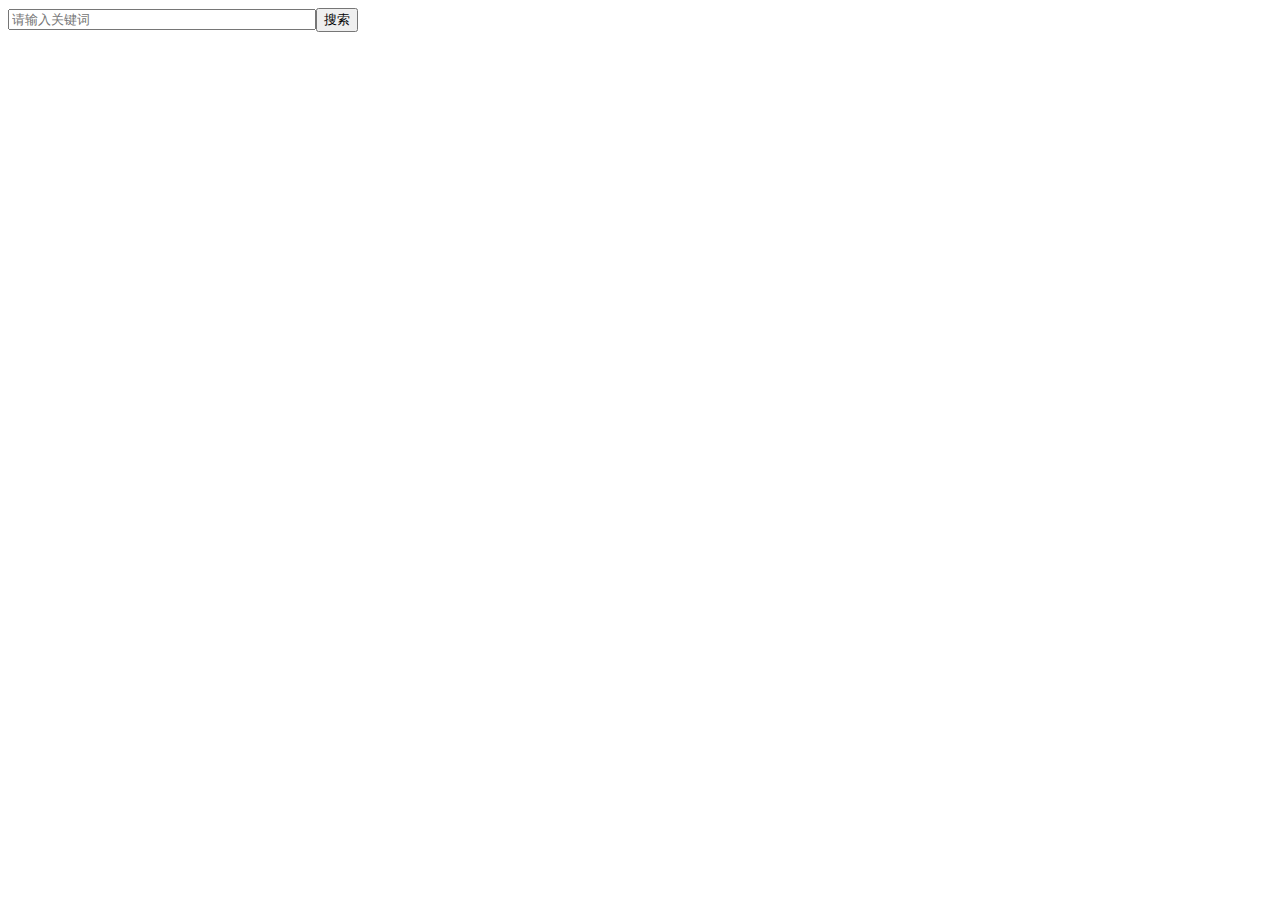
<file: chaos/src/main/webapp/statics/thirdpart/jQuery.autocomplete/1.1/demo.html>
<!doctype html>
<html>
<head>
<meta charset="utf-8">
<title>搜索下拉效果</title>
<link href="http://static.h-ui.net/h-ui/css/H-ui.min.css?v33" rel="stylesheet" type="text/css" />
</head>
<body>
<div class="clearfix">
	<form method="get" action="/search.do">
		<input type="text" placeholder="请输入关键词" class="input-text ac_input" name="search_text" value="" id="search_text" autocomplete="off" style="width:300px"><button type="submit" class="btn btn-default" id="search_button">搜索</button>
	</form>
</div>
<script type="text/javascript" src="http://lib.h-ui.net/jquery/1.9.1/jquery.min.js"></script>
<script language="javascript" type="text/javascript" src="jquery.autocomplete.js"></script>
<script language="javascript" type="text/javascript" src="demo.js"></script>
</body>
</html>
</file>
<file: chaos/src/main/webapp/statics/thirdpart/umeditor/themes/default/css/umeditor.css>
.edui-container{
    position: relative;
    border: 1px solid #d4d4d4;
    box-shadow: 2px 2px 5px #d3d6da;
    background-color: #fff;
}
.edui-container .edui-toolbar{
    position: relative;
    width:auto;
    border-bottom: 1px solid #e1e1e1;
    box-shadow: 2px 2px 5px #d3d6da;
    background-color: #fafafa;
    z-index: 99999;
}
.edui-toolbar .edui-btn-toolbar{
    position: relative;
    padding: 5px;
}
.edui-container .edui-editor-body{
    background-color: #fff;
}
.edui-editor-body .edui-body-container{
}

.edui-editor-body .edui-body-container p{margin:5px 0;}
.edui-editor-body .edui-body-container{
    border:0;
    outline:none;
    cursor:text;
    padding:0 10px 0;
    overflow:auto;
    display:block;
    word-wrap:break-word;
    font-size:16px;
    font-family:sans-serif;
}
.edui-editor-body.focus{border:1px solid #5c9dff}
.edui-editor-body table{margin:10px 0 10px;border-collapse:collapse;display:table;}
.edui-editor-body td{padding: 5px 10px;border: 1px solid #DDD;}
.edui-editor-body iframe.mathquill-embedded-latex{
    border: 0px;
    padding: 0px;
    display: inline;
    margin: 0px;
    background: none;
    vertical-align: middle;
    width: 0px;
    height: 0px;
}
/*普通按钮*/
.edui-btn-toolbar .edui-btn{
    position: relative;
    display: inline-block;
    vertical-align: top;
    *display: inline;
    *zoom:1;
    width:auto;
    margin: 0 1px;
    padding:1px;
    border:none;
    background: none;
}
.edui-btn-toolbar .edui-btn .edui-icon{
    width: 20px;
    height: 20px;
    margin: 0;
    padding:0;
    background-repeat: no-repeat;
    background-image: url(../images/icons.png);
    background-image: url(../images/icons.gif) \9;
}

/*状态反射*/
.edui-btn-toolbar .edui-btn.edui-hover,
.edui-btn-toolbar .edui-btn.edui-active{
    background-color: #d5e1f2;
    padding: 0;
    border: 1px solid #a3bde3;
    _z-index: 1;
}
.edui-btn-toolbar .edui-btn.edui-disabled{
    opacity: 0.3;
    filter: alpha(opacity = 30);
}
.edui-btn-toolbar .edui-btn .edui-icon-source {
    background-position:-260px -0px;
}
.edui-btn-toolbar .edui-btn .edui-icon-undo {
    background-position: -160px 0;
}
.edui-btn-toolbar .edui-btn .edui-icon-redo {
    background-position: -100px 0;
}
.edui-btn-toolbar  .edui-btn .edui-icon-bold{
    background-position: 0 0;
}
.edui-btn-toolbar  .edui-btn .edui-icon-italic {
    background-position: -60px 0;
}
.edui-btn-toolbar  .edui-btn .edui-icon-underline  {
    background-position: -140px 0
}
.edui-btn-toolbar .edui-btn .edui-icon-strikethrough {
    background-position: -120px 0;
}

.edui-btn-toolbar .edui-btn .edui-icon-superscript {
    background-position: -620px 0;
}
.edui-btn-toolbar .edui-btn .edui-icon-subscript {
    background-position:  -600px 0;
}
.edui-btn-toolbar .edui-btn .edui-icon-font, .edui-btn-toolbar .edui-btn .edui-icon-forecolor {
    background-position: -720px 0;
}

.edui-btn-toolbar .edui-btn .edui-icon-backcolor {
    background-position: -760px 0;
}

.edui-btn-toolbar .edui-btn .edui-icon-insertorderedlist {
    background-position: -80px 0;
}
.edui-btn-toolbar .edui-btn .edui-icon-insertunorderedlist {
    background-position:   -20px 0;
}
.edui-btn-toolbar .edui-btn .edui-icon-selectall {
    background-position: -400px -20px;
}
.edui-btn-toolbar .edui-btn .edui-icon-cleardoc {
    background-position: -520px 0;
}
.edui-btn-toolbar .edui-btn .edui-icon-paragraph {
    background-position: -140px 0;
}

.edui-btn-toolbar .edui-btn .edui-icon-fontfamily {
    background-position: -140px 0;
}

.edui-btn-toolbar .edui-btn .edui-icon-fontsize {
    background-position: -140px 0;
}

.edui-btn-toolbar .edui-btn .edui-icon-justifyleft {
    background-position: -460px 0;
}

.edui-btn-toolbar .edui-btn .edui-icon-justifycenter {
    background-position: -420px 0;
}

.edui-btn-toolbar .edui-btn .edui-icon-justifyright {
    background-position:-480px 0;
}

.edui-btn-toolbar .edui-btn .edui-icon-justifyjustify {
    background-position: -440px 0;
}

.edui-btn-toolbar .edui-btn .edui-icon-link {
    background-position: -500px 0;
}

.edui-btn-toolbar .edui-btn .edui-icon-unlink {
    background-position: -640px 0;
}

.edui-btn-toolbar .edui-btn .edui-icon-image {
    background-position: -380px 0;
}

.edui-btn-toolbar .edui-btn .edui-icon-emotion {
    background-position: -60px -20px;
}
.edui-btn-toolbar .edui-btn .edui-icon-video {
    background-position: -320px -20px;
}

.edui-btn-toolbar .edui-btn .edui-icon-map {
    background-position:  -40px -40px;
}

.edui-btn-toolbar .edui-btn .edui-icon-gmap {
    background-position:  -260px -40px;
}
.edui-btn-toolbar .edui-btn .edui-icon-horizontal {
    background-position: -360px 0;
}

.edui-btn-toolbar .edui-btn .edui-icon-print {
    background-position: -440px -20px;
}
.edui-btn-toolbar .edui-btn .edui-icon-preview {
    background-position: -420px -20px;
}

.edui-btn-toolbar .edui-btn-fullscreen{
    float:right;
}
.edui-btn-toolbar .edui-btn .edui-icon-fullscreen {
    background-position: -100px -20px;
}

.edui-btn-toolbar .edui-btn .edui-icon-removeformat {
    background-position: -580px 0;
}
.edui-btn-toolbar .edui-btn .edui-icon-drafts {
    background-position: -560px 0;
}
.edui-btn-toolbar .edui-btn .edui-icon-formula {
    background-position: -80px -20px;
}
.edui-btn-toolbar .edui-splitbutton{
    position: relative;
    display: inline-block ;
    vertical-align: top;
    *display: inline ;
    *zoom:1;
    margin:0 2px;
}
.edui-splitbutton .edui-btn{
    margin: 0;
}
.edui-splitbutton .edui-caret{
    position: relative;
    display: inline-block ;
    vertical-align: top;
    *display: inline ;
    *zoom:1;
    width: 8px;
    height: 20px;
    background: url(../images/icons.png) -741px 0;
    _background: url(../images/icons.gif) -741px 0;
}

.edui-btn-toolbar .edui-splitbutton,
.edui-btn-toolbar .edui-splitbutton{
    _border: none;
}

/*状态反射*/
.edui-btn-toolbar .edui-splitbutton.edui-hover .edui-btn{
    background-color: #d5e1f2;
}

.edui-btn-toolbar .edui-splitbutton.edui-disabled{
    opacity: 0.3;
    filter: alpha(opacity = 30);
}
.edui-btn-toolbar .edui-splitbutton.edui-disabled .edui-caret{
    opacity: 0.3 \0;
    filter: alpha(opacity = 30)\0;
}


.edui-btn-toolbar .edui-combobox{
    border: 1px solid #CCC;
    padding:0;
    margin:0 2px;
    line-height: 20px;
}
.edui-combobox .edui-button-label{
    position: relative;
    display: inline-block;
    vertical-align: top;
    *display: inline ;
    *zoom:1;
    width:60px;
    height:20px;
    line-height: 20px;
    padding: 2px;
    margin: 0;
    font-size: 12px;
    text-align: center;
    cursor: default;
}
.edui-combobox  .edui-button-spacing{
    position: relative;
    display: inline-block ;
    vertical-align: top;
    *display: inline ;
    *zoom:1;
    height:20px;
    margin: 0;
    padding:0 3px;
}
.edui-combobox .edui-caret{
    position: relative;
    display: inline-block ;
    vertical-align: top;
    *display: inline ;
    *zoom:1;
    height:20px;
    width: 12px;
    margin: 0;
    padding: 0;
    background: url(../images/icons.png) -741px 0;
    _background: url(../images/icons.gif) -741px 0;
}
.edui-btn-toolbar .edui-combobox.edui-disabled{
    opacity: 0.2;
    filter: alpha(opacity = 20);
}
.edui-btn-toolbar .edui-combobox.edui-disabled .edui-button-label,
.edui-btn-toolbar .edui-combobox.edui-disabled .edui-caret{
    opacity: 0.2 \0;
    filter: alpha(opacity = 20)\0;
}
.edui-combobox-menu{
    position: absolute;
    top: 100%;
    left: 0;
    display: none;
    list-style: none;
    text-decoration: none;
    margin: 0;
    padding:5px;
    background-color: #ffffff;
    border: 1px solid #ccc;
    font-size: 12px;
    box-shadow: 2px 2px 5px #d3d6da;
    min-width: 160px;
    _width: 160px;
}

.edui-combobox-menu .edui-combobox-item {
    display: block;
    border: 1px solid white;
}

.edui-combobox-menu .edui-combobox-item-label {
    height: 25px;
    line-height: 25px;
    display: inline-block;
    _display: inline;
    _zoom: 1;
    margin-left: 10px;
}

.edui-combobox-menu .edui-combobox-item:hover, .edui-combobox-menu .edui-combobox-stack-item:hover, .edui-combobox-menu .edui-combobox-item-hover {
    background-color: #d5e1f2;
    padding: 0;
    border: 1px solid #a3bde3;
}

.edui-combobox-menu .edui-combobox-item .edui-combobox-icon {
    display: inline-block;
    *zoom: 1;
    *display: inline;
    width: 24px;
    height: 25px;
    background: red;
    vertical-align: bottom;
    background: url(../images/ok.gif) no-repeat 1000px 1000px;
}

.edui-combobox-menu .edui-combobox-checked .edui-combobox-icon {
    background-position: 10px 7px;
}


.edui-combobox-menu .edui-combobox-item-separator {
    min-width: 160px;
    height: 1px;
    line-height: 1px;
    overflow: hidden;
    background: #d3d3d3;
    margin: 5px 0;
    *margin-top: -8px;
}

/* 字体样式校正 */

.edui-combobox-fontsize .edui-combobox-item-0.edui-combobox-checked .edui-combobox-icon {
    background-position: 10px 7px;
}

.edui-combobox-fontsize .edui-combobox-item-1.edui-combobox-checked .edui-combobox-icon {
    background-position: 10px 7px;
}

.edui-combobox-fontsize .edui-combobox-item-2.edui-combobox-checked .edui-combobox-icon {
    background-position: 10px 7px;
}

.edui-combobox-fontsize .edui-combobox-item-3.edui-combobox-checked .edui-combobox-icon {
    background-position: 10px 7px;
}

/* 24 */
.edui-combobox-fontsize .edui-combobox-item-4 .edui-combobox-item-label {
    height: 27px;
    line-height: 27px;
}

.edui-combobox-fontsize .edui-combobox-item-4.edui-combobox-checked .edui-combobox-icon {
    background-position: 10px 5px;
}

/* 32 */
.edui-combobox-fontsize .edui-combobox-item-5 .edui-combobox-item-label {
    height: 31px;
    line-height: 31px;
}

.edui-combobox-fontsize .edui-combobox-item-5.edui-combobox-checked .edui-combobox-icon {
    background-position: 10px 4px;
}


/* 48 */
.edui-combobox-fontsize .edui-combobox-item-6 .edui-combobox-item-label {
    height: 47px;
    line-height: 47px;
}

/*.edui-combobox-fontsize .edui-combobox-item-6 .edui-combobox-icon {*/
    /*height: 25px;*/
    /*margin-bottom: 11px;*/
/*}*/

/*.edui-combobox-fontsize .edui-combobox-item-6.edui-combobox-checked .edui-combobox-icon {*/
    /*background-position: 10px 7px;*/
/*}*/


/* 段落样式校正 */
/* h1 */
.edui-combobox-paragraph .edui-combobox-item-1 .edui-combobox-item-label {
    font-size: 32px;
    height: 36px;
    line-height: 36px;
}

.edui-combobox-paragraph .edui-combobox-item-1 .edui-combobox-icon {
    height: 25px;
    margin-bottom: 5px;
}

.edui-combobox-paragraph .edui-combobox-item-1.edui-combobox-checked .edui-combobox-icon {
    background-position: 10px 7px;
}

/* h2 */
.edui-combobox-paragraph .edui-combobox-item-2 .edui-combobox-item-label {
    font-size: 28px;
    height: 27px;
    line-height: 27px;
}

.edui-combobox-paragraph .edui-combobox-item-2 .edui-combobox-icon {
    margin-bottom: 5px;
}

.edui-combobox-paragraph .edui-combobox-item-2.edui-combobox-checked .edui-combobox-icon {
    background-position: 10px 10px;
}

/* h3 */
.edui-combobox-paragraph .edui-combobox-item-3 .edui-combobox-item-label {
    font-size: 24px;
    height: 25px;
    line-height: 25px;
}

.edui-combobox-paragraph .edui-combobox-item-3 .edui-combobox-icon {
    height: 25px;
    margin-bottom: 5px;
}

.edui-combobox-paragraph .edui-combobox-item-3.edui-combobox-checked .edui-combobox-icon {
    background-position: 10px 11px;
}

/* h4 */
.edui-combobox-paragraph .edui-combobox-item-4 .edui-combobox-item-label {
    font-size: 18px;
    height: 25px;
    line-height: 25px;
}

.edui-combobox-paragraph .edui-combobox-item-4.edui-combobox-checked .edui-combobox-icon {
    background-position: 10px 6px;
}

/* h5 */
.edui-combobox-paragraph .edui-combobox-item-5 .edui-combobox-item-label {
    font-size: 16px;
}

/* h6 */
.edui-combobox-paragraph .edui-combobox-item-6 .edui-combobox-item-label {
    font-size: 12px;
}
.edui-modal {
    position: fixed;
    _position: absolute;
    top: 10%;
    left: 50%;
    border: 1px solid #acacac;
    box-shadow: 2px 2px 5px #d3d6da;
    background-color: #ffffff;
    outline: 0;
}
.edui-modal-header {
    padding: 5px 10px;
    border-bottom: 1px solid #eee;
}
.edui-modal-header .edui-close {
    float: right;
    width:20px;
    height:20px;
    margin-top: 2px;
    padding: 1px;
    border: 0;
    background: url("../images/close.png") no-repeat center center;
    cursor: pointer;
}
.edui-modal-header .edui-close.edui-hover {
    background-color: #d5e1f2;
    padding:0;
    border: 1px solid #a3bde3;
}
.edui-modal-header .edui-title {
    margin: 0;
    line-height: 25px;
    font-size: 20px;
}
.edui-modal-body {
    position: relative;
    max-height: 400px;
    font-size: 12px;
    overflow-y: auto;
}
.edui-modal-footer {
    float: right;
    padding: 5px 15px 15px;
    overflow: hidden;
}
.edui-modal-footer .edui-btn {
    float: left;
    height: 24px;
    width: 96px;
    margin: 0 10px;
    background-color: #ffffff;
    padding: 0;
    border: 1px solid #ababab;
    font-size: 12px;
    line-height: 24px;
    text-align: center;
    cursor: pointer;
}
.edui-modal-footer .edui-btn.edui-hover{
    background-color: #d5e1f2;
    border: 1px solid #a3bde3;
}
.edui-modal-backdrop{
    opacity: 0.5;
    filter: alpha(opacity=50);
    position: fixed;
    top: 0;
    right: 0;
    bottom: 0;
    left: 0;
    background-color: #c6c6c6;
}

.edui-modal .edui-modal-tip {
    color: red;
    position: absolute;
    bottom: 10px;
    left: 10px;
    height: 30px;
    line-height: 30px;
    display: none;
}
/*图片上传*/
.edui-dialog-image-body {
    width: 700px;
    height: 400px;
}
/*插入视频*/
.edui-dialog-video-body{
    width: 600px;
    height: 350px;
}
/*谷歌地图*/
.edui-dialog-gmap-body{
    width:550px;
    height: 400px;
}

/*百度地图*/
.edui-dialog-map-body{
    width:580px;
    height: 400px;
}

/*链接*/
.edui-dialog-link-body{
    width:400px;
    height:200px;
}
.edui-popup{
    display: none;
    background: url('../images/pop-bg.png') repeat #fff;
    padding: 2px;
}
.edui-popup .edui-popup-body{
    border: 1px solid #bfbfbf;
    background-color: #fff;
}
.edui-popup .edui-popup-caret{
    width: 21px;
    height: 11px;
}
.edui-popup .edui-popup-caret.up{
    background:url('../images/caret.png') no-repeat 0 0;
}
.edui-popup .edui-popup-caret.down{
    background:url('../images/caret.png') no-repeat 0 0;
}


.edui-tab-nav {
    margin: 0;
    padding:0;
    border-bottom: 1px solid #ddd;
    list-style: none;
    height:30px;
}
.edui-tab-nav .edui-tab-item {
    float:left;
    margin-bottom: -1px;
    margin-top: 1px;
    margin-top: 0\9;
}
.edui-tab-nav .edui-tab-item .edui-tab-text{
    display: block;
    padding:8px 12px;
    border: 1px solid transparent;
    color: #0088cc;
    text-decoration: none;
    outline: 0;
    _border:1px solid #fff ;
    cursor: pointer;
}
.edui-tab-nav .edui-tab-item .edui-tab-text:FOCUS {
    outline: none;
}
.edui-tab-nav .edui-tab-item.edui-active  .edui-tab-text{
    border: 1px solid #ddd;
    border-bottom-color: transparent;
    background-color: #fff;
    padding:8px 12px;
    color: #555555;
    cursor: default;
}
.edui-tab-content .edui-tab-pane{
    padding: 1px;
    position: relative;
    display: none;
    background-color: #fff;
    clear: both;
}
.edui-tab-content .edui-tab-pane.edui-active{
    display: block;
}


.edui-btn-toolbar .edui-tooltip{
    position: absolute;
    padding: 5px 0;
    display: none;
    /*opacity: 0.8;*/
    /*filter: alpha(opacity=80);*/
    z-index: 99999;
}
.edui-tooltip .edui-tooltip-arrow{
    position: absolute;
    top: 0;
    _top: -2px;
    left: 50%;
    width: 0;
    height: 0;
    padding: 0;
    font-size:0;
    margin-left: -5px;
    border-color: transparent;
    border-style: dashed dashed solid dashed;
    border-bottom-color: #000000;
    border-width: 0 5px 5px;
    background: transparent;
}
.edui-tooltip .edui-tooltip-inner{
    padding: 6px;
    color: #ffffff;
    text-align: center;
    text-decoration: none;
    font-size: 10px;
    background-color: #000000;
    white-space: nowrap;
    line-height: 12px;
}
.edui-splitbutton-color-label {
    width: 16px;
    height: 3px;
    position: absolute;
    bottom: 2px;
    left: 50%;
    margin-left: -8px;
    overflow: hidden;
    line-height: 3px;
}
.edui-popup .edui-colorpicker {
    margin: 10px;
    font-size: 12px;
}
.edui-colorpicker .edui-colorpicker-topbar{
    height: 27px;
    width: 200px;
    overflow: hidden;
}
.edui-colorpicker .edui-colorpicker-topbar .edui-colorpicker-preview{
    height: 20px;
    border: 1px inset black;
    margin-left: 1px;
    width: 128px;
    float: left;
}
.edui-colorpicker .edui-colorpicker-topbar .edui-colorpicker-nocolor{
    float: right;
    margin-right: 1px;
    font-size: 12px;
    line-height: 14px;
    height: 14px;
    border: 1px solid #333;
    padding: 3px 5px;
    cursor: pointer;
}
.edui-colorpicker table{
    border-collapse: collapse;
    border-spacing: 2px;
}
.edui-colorpicker tr.edui-colorpicker-firstrow{
    height: 30px;
}
.edui-colorpicker table td{
    padding: 0 2px;
}
.edui-colorpicker table td .edui-colorpicker-colorcell{
    display: block;
    text-decoration: none;
    color: black;
    width: 14px;
    height: 14px;
    margin: 0;
    cursor: pointer;
}
.edui-toolbar .edui-separator{
    width: 2px;
    height: 20px;
    padding: 1px 2px;
    background: url(../images/icons.png) -179px 1px;
    background: url(../images/icons.gif) -179px 1px \9;
    display: inline-block ;
    vertical-align: top;
    *display: inline ;
    *zoom:1;
    border:none;

}
</file>
<file: chaos/src/main/webapp/statics/thirdpart/Hui-iconfont/1.0.7/iconfont.css>
/* -----------H-ui前端框架-------------
* iconfont.css v1.0.7
* http://www.h-ui.net/
* Created & Modified by guojunhui
* Date modified 2015.12.21
*
* Copyright 2013-2015 北京颖杰联创科技有限公司 All rights reserved.
* Licensed under MIT license.
* http://opensource.org/licenses/MIT
*
*/
@font-face {font-family: "Hui-iconfont";
  src: url('iconfont.eot'); /* IE9*/
  src: url('iconfont.eot?#iefix') format('embedded-opentype'), /* IE6-IE8 */
  url('iconfont.woff') format('woff'), /* chrome、firefox */
  url('iconfont.ttf') format('truetype'), /* chrome、firefox、opera、Safari, Android, iOS 4.2+*/
  url('iconfont.svg#Hui-iconfont') format('svg'); /* iOS 4.1- */
}

.Hui-iconfont {
  font-family:"Hui-iconfont" !important;
  font-style:normal;
  -webkit-font-smoothing: antialiased;
  -webkit-text-stroke-width: 0.2px;
  -moz-osx-font-smoothing: grayscale;
}
.Hui-iconfont-gotop:before { content: "\e684"; }
.Hui-iconfont-music:before { content: "\e60f"; }
.Hui-iconfont-tags:before { content: "\e64b"; }
.Hui-iconfont-pad:before { content: "\e64c"; }
.Hui-iconfont-lunzi:before { content: "\e64d"; }
.Hui-iconfont-jiandao:before { content: "\e64e"; }
.Hui-iconfont-xianshiqi:before { content: "\e64f"; }
.Hui-iconfont-zhaoxiangji:before { content: "\e650"; }
.Hui-iconfont-danfanxiangji:before { content: "\e651"; }
.Hui-iconfont-dayinji:before { content: "\e652"; }
.Hui-iconfont-user-zhanzhang:before { content: "\e653"; }
.Hui-iconfont-chajian:before { content: "\e654"; }
.Hui-iconfont-arrow1-bottom:before { content: "\e674"; }
.Hui-iconfont-arrow1-left:before { content: "\e678"; }
.Hui-iconfont-arrow1-top:before { content: "\e679"; }
.Hui-iconfont-arrow1-right:before { content: "\e67a"; }
.Hui-iconfont-jieri:before { content: "\e655"; }
.Hui-iconfont-face-weixiao:before { content: "\e656"; }
.Hui-iconfont-face-chijing:before { content: "\e657"; }
.Hui-iconfont-face-dai:before { content: "\e658"; }
.Hui-iconfont-face-shuaku:before { content: "\e659"; }
.Hui-iconfont-face-mogui:before { content: "\e65a"; }
.Hui-iconfont-face-ganga:before { content: "\e65b"; }
.Hui-iconfont-face-qin:before { content: "\e65c"; }
.Hui-iconfont-face-nu:before { content: "\e65d"; }
.Hui-iconfont-face-zhayan:before { content: "\e65e"; }
.Hui-iconfont-face-shengqi:before { content: "\e65f"; }
.Hui-iconfont-face-ma:before { content: "\e660"; }
.Hui-iconfont-face-bishi:before { content: "\e661"; }
.Hui-iconfont-face-maimeng:before { content: "\e662"; }
.Hui-iconfont-face-jingdai:before { content: "\e663"; }
.Hui-iconfont-face-yun:before { content: "\e664"; }
.Hui-iconfont-home2:before { content: "\e67f"; }
.Hui-iconfont-search2:before { content: "\e665"; }
.Hui-iconfont-share2:before { content: "\e666"; }
.Hui-iconfont-face:before { content: "\e668"; }
.Hui-iconfont-wuliu:before { content: "\e669"; }
.Hui-iconfont-dianpu:before { content: "\e66a"; }
.Hui-iconfont-chexiao:before { content: "\e66b"; }
.Hui-iconfont-zhongzuo:before { content: "\e66c"; }
.Hui-iconfont-zan:before { content: "\e66d"; }
.Hui-iconfont-cai:before { content: "\e66e"; }
.Hui-iconfont-yuyin3:before { content: "\e66f"; }
.Hui-iconfont-cart2-selected:before { content: "\e670"; }
.Hui-iconfont-weizhi:before { content: "\e671"; }
.Hui-iconfont-face-ku:before { content: "\e688"; }
.Hui-iconfont-down:before { content: "\e640"; }
.Hui-iconfont-cart2-man:before { content: "\e672"; }
.Hui-iconfont-card2-kong:before { content: "\e673"; }
.Hui-iconfont-luyin:before { content: "\e619"; }
.Hui-iconfont-html:before { content: "\e69f"; }
.Hui-iconfont-css:before { content: "\e6a0"; }
.Hui-iconfont-android:before { content: "\e6a2"; }
.Hui-iconfont-github:before { content: "\e6d1"; }
.Hui-iconfont-html5:before { content: "\e6d2"; }
.Hui-iconfont-huangguan:before { content: "\e6d3"; }
.Hui-iconfont-news:before { content: "\e616"; }
.Hui-iconfont-slider-right:before { content: "\e63d"; }
.Hui-iconfont-slider-left:before { content: "\e67d"; }
.Hui-iconfont-tuku:before { content: "\e613"; }
.Hui-iconfont-shuru:before { content: "\e647"; }
.Hui-iconfont-sanjiao:before { content: "\e67e"; }
.Hui-iconfont-share-renren:before { content: "\e6d8"; }
.Hui-iconfont-share-tweibo:before { content: "\e6d9"; }
.Hui-iconfont-arrow2-left:before { content: "\e6d4"; }
.Hui-iconfont-paixu:before { content: "\e675"; }
.Hui-iconfont-niming:before { content: "\e624"; }
.Hui-iconfont-add:before { content: "\e600"; }
.Hui-iconfont-root:before { content: "\e62d"; }
.Hui-iconfont-xuanzhong:before { content: "\e676"; }
.Hui-iconfont-weixuanzhong:before { content: "\e677"; }
.Hui-iconfont-arrow2-bottom:before { content: "\e6d5"; }
.Hui-iconfont-arrow2-top:before { content: "\e6d6"; }
.Hui-iconfont-like2:before { content: "\e648"; }
.Hui-iconfont-arrow2-right:before { content: "\e6d7"; }
.Hui-iconfont-shangyishou:before { content: "\e6db"; }
.Hui-iconfont-xiayishou:before { content: "\e6e3"; }
.Hui-iconfont-share-weixin:before { content: "\e694"; }
.Hui-iconfont-shenhe-tingyong:before { content: "\e631"; }
.Hui-iconfont-gouxuan2:before { content: "\e601"; }
.Hui-iconfont-selected:before { content: "\e617"; }
.Hui-iconfont-jianhao:before { content: "\e6a1"; }
.Hui-iconfont-user-group:before { content: "\e62b"; }
.Hui-iconfont-yiguanzhu:before { content: "\e680"; }
.Hui-iconfont-gengduo3:before { content: "\e6f9"; }
.Hui-iconfont-comment:before { content: "\e622"; }
.Hui-iconfont-tongji-zhu:before { content: "\e618"; }
.Hui-iconfont-like:before { content: "\e649"; }
.Hui-iconfont-shangjia:before { content: "\e6dc"; }
.Hui-iconfont-save:before { content: "\e632"; }
.Hui-iconfont-gongsi:before { content: "\e643"; }
.Hui-iconfont-system:before { content: "\e62e"; }
.Hui-iconfont-pifu:before { content: "\e62a"; }
.Hui-iconfont-menu:before { content: "\e667"; }
.Hui-iconfont-msg:before { content: "\e62f"; }
.Hui-iconfont-userid:before { content: "\e602"; }
.Hui-iconfont-cang-selected:before { content: "\e630"; }
.Hui-iconfont-yundown:before { content: "\e641"; }
.Hui-iconfont-help:before { content: "\e633"; }
.Hui-iconfont-chuku:before { content: "\e634"; }
.Hui-iconfont-picture:before { content: "\e646"; }
.Hui-iconfont-wenzhouyinxing:before { content: "\e6ed"; }
.Hui-iconfont-ad:before { content: "\e635"; }
.Hui-iconfont-fenlei:before { content: "\e681"; }
.Hui-iconfont-saoyisao:before { content: "\e682"; }
.Hui-iconfont-search:before { content: "\e683"; }
.Hui-iconfont-tuwenxiangqing:before { content: "\e685"; }
.Hui-iconfont-leijipingjia:before { content: "\e686"; }
.Hui-iconfont-hetong:before { content: "\e636"; }
.Hui-iconfont-tongji:before { content: "\e61a"; }
.Hui-iconfont-quanbudingdan:before { content: "\e687"; }
.Hui-iconfont-cang:before { content: "\e61b"; }
.Hui-iconfont-xiaoxi:before { content: "\e68a"; }
.Hui-iconfont-renwu:before { content: "\e637"; }
.Hui-iconfont-more:before { content: "\e68b"; }
.Hui-iconfont-zhizhao:before { content: "\e638"; }
.Hui-iconfont-fabu:before { content: "\e603"; }
.Hui-iconfont-shenhe-butongguo2:before { content: "\e6dd"; }
.Hui-iconfont-share-qq:before { content: "\e67b"; }
.Hui-iconfont-upload:before { content: "\e642"; }
.Hui-iconfont-add2:before { content: "\e604"; }
.Hui-iconfont-jiesuo:before { content: "\e605"; }
.Hui-iconfont-zhongtumoshi:before { content: "\e68c"; }
.Hui-iconfont-datumoshi:before { content: "\e68d"; }
.Hui-iconfont-face2:before { content: "\e68e"; }
.Hui-iconfont-huanyipi:before { content: "\e68f"; }
.Hui-iconfont-shijian:before { content: "\e690"; }
.Hui-iconfont-feedback:before { content: "\e691"; }
.Hui-iconfont-feedback2:before { content: "\e692"; }
.Hui-iconfont-share-pengyouquan:before { content: "\e693"; }
.Hui-iconfont-zan2:before { content: "\e697"; }
.Hui-iconfont-arrow3-bottom:before { content: "\e698"; }
.Hui-iconfont-arrow3-top:before { content: "\e699"; }
.Hui-iconfont-arrow3-right:before { content: "\e69a"; }
.Hui-iconfont-arrow3-left:before { content: "\e69b"; }
.Hui-iconfont-more2:before { content: "\e69c"; }
.Hui-iconfont-cang2-selected:before { content: "\e69d"; }
.Hui-iconfont-cang2:before { content: "\e69e"; }
.Hui-iconfont-dangan:before { content: "\e639"; }
.Hui-iconfont-money:before { content: "\e63a"; }
.Hui-iconfont-share-weibo:before { content: "\e6da"; }
.Hui-iconfont-email:before { content: "\e63b"; }
.Hui-iconfont-tongji-xian:before { content: "\e61c"; }
.Hui-iconfont-bank:before { content: "\e628"; }
.Hui-iconfont-home:before { content: "\e625"; }
.Hui-iconfont-user:before { content: "\e62c"; }
.Hui-iconfont-log:before { content: "\e623"; }
.Hui-iconfont-pages:before { content: "\e626"; }
.Hui-iconfont-sim:before { content: "\e629"; }
.Hui-iconfont-tingzhi:before { content: "\e6e4"; }
.Hui-iconfont-dengdai:before { content: "\e606"; }
.Hui-iconfont-user-add:before { content: "\e607"; }
.Hui-iconfont-copy:before { content: "\e6ea"; }
.Hui-iconfont-file:before { content: "\e63e"; }
.Hui-iconfont-share-douban:before { content: "\e67c"; }
.Hui-iconfont-share-zhihu:before { content: "\e689"; }
.Hui-iconfont-daochu:before { content: "\e644"; }
.Hui-iconfont-daoru:before { content: "\e645"; }
.Hui-iconfont-weigouxuan2:before { content: "\e608"; }
.Hui-iconfont-phone:before { content: "\e696"; }
.Hui-iconfont-bold:before { content: "\e6e7"; }
.Hui-iconfont-manage2:before { content: "\e63c"; }
.Hui-iconfont-edit:before { content: "\e6df"; }
.Hui-iconfont-del2:before { content: "\e609"; }
.Hui-iconfont-duigou:before { content: "\e6e8"; }
.Hui-iconfont-chongqi:before { content: "\e6f7"; }
.Hui-iconfont-avatar:before { content: "\e60a"; }
.Hui-iconfont-del:before { content: "\e60b"; }
.Hui-iconfont-edit2:before { content: "\e60c"; }
.Hui-iconfont-zanting:before { content: "\e6e5"; }
.Hui-iconfont-apple:before { content: "\e64a"; }
.Hui-iconfont-guangdayinxing:before { content: "\e6f0"; }
.Hui-iconfont-minshengyinxing:before { content: "\e6f4"; }
.Hui-iconfont-xiajia:before { content: "\e6de"; }
.Hui-iconfont-manage:before { content: "\e61d"; }
.Hui-iconfont-user2:before { content: "\e60d"; }
.Hui-iconfont-code:before { content: "\e6ee"; }
.Hui-iconfont-cut:before { content: "\e6ef"; }
.Hui-iconfont-link:before { content: "\e6f1"; }
.Hui-iconfont-new:before { content: "\e6f2"; }
.Hui-iconfont-ordered-list:before { content: "\e6f3"; }
.Hui-iconfont-unordered-list:before { content: "\e6f5"; }
.Hui-iconfont-share-qzone:before { content: "\e6c8"; }
.Hui-iconfont-suoding:before { content: "\e60e"; }
.Hui-iconfont-tel2:before { content: "\e6a3"; }
.Hui-iconfont-order:before { content: "\e627"; }
.Hui-iconfont-shujutongji:before { content: "\e61e"; }
.Hui-iconfont-del3:before { content: "\e6e2"; }
.Hui-iconfont-add3:before { content: "\e610"; }
.Hui-iconfont-add4:before { content: "\e61f"; }
.Hui-iconfont-key:before { content: "\e63f"; }
.Hui-iconfont-yuyin2:before { content: "\e6a4"; }
.Hui-iconfont-yuyin:before { content: "\e6a5"; }
.Hui-iconfont-close:before { content: "\e6a6"; }
.Hui-iconfont-xuanze:before { content: "\e6a7"; }
.Hui-iconfont-xuanzhong1:before { content: "\e6a8"; }
.Hui-iconfont-yiguanzhu1:before { content: "\e6a9"; }
.Hui-iconfont-share:before { content: "\e6aa"; }
.Hui-iconfont-zhuanfa:before { content: "\e6ab"; }
.Hui-iconfont-tianqi-duoyun:before { content: "\e6ac"; }
.Hui-iconfont-tianqi-mai:before { content: "\e6ad"; }
.Hui-iconfont-tianqi-qing:before { content: "\e6ae"; }
.Hui-iconfont-tianqi-wu:before { content: "\e6af"; }
.Hui-iconfont-tianqi-xue:before { content: "\e6b0"; }
.Hui-iconfont-tianqi-yin:before { content: "\e6b1"; }
.Hui-iconfont-tianqi-yu:before { content: "\e6b2"; }
.Hui-iconfont-daipingjia:before { content: "\e6b3"; }
.Hui-iconfont-vip-card2:before { content: "\e6b4"; }
.Hui-iconfont-jifen:before { content: "\e6b5"; }
.Hui-iconfont-youhuiquan:before { content: "\e6b6"; }
.Hui-iconfont-hongbao:before { content: "\e6b7"; }
.Hui-iconfont-cart-selected:before { content: "\e6b8"; }
.Hui-iconfont-cart-kong:before { content: "\e6b9"; }
.Hui-iconfont-jiangjia:before { content: "\e6ba"; }
.Hui-iconfont-liwu:before { content: "\e6bb"; }
.Hui-iconfont-caiqie:before { content: "\e6bc"; }
.Hui-iconfont-xuanzhuan:before { content: "\e6bd"; }
.Hui-iconfont-bigpic:before { content: "\e6be"; }
.Hui-iconfont-list:before { content: "\e6bf"; }
.Hui-iconfont-middle:before { content: "\e6c0"; }
.Hui-iconfont-hot:before { content: "\e6c1"; }
.Hui-iconfont-paishe:before { content: "\e6c2"; }
.Hui-iconfont-hot1:before { content: "\e6c3"; }
.Hui-iconfont-new1:before { content: "\e6c4"; }
.Hui-iconfont-xiaoxi1:before { content: "\e6c5"; }
.Hui-iconfont-canshu:before { content: "\e6c6"; }
.Hui-iconfont-tel:before { content: "\e6c7"; }
.Hui-iconfont-dingwei:before { content: "\e6c9"; }
.Hui-iconfont-hongbao2:before { content: "\e6ca"; }
.Hui-iconfont-2code:before { content: "\e6cb"; }
.Hui-iconfont-vip:before { content: "\e6cc"; }
.Hui-iconfont-tishi:before { content: "\e6cd"; }
.Hui-iconfont-dingyue:before { content: "\e6ce"; }
.Hui-iconfont-italic:before { content: "\e6e9"; }
.Hui-iconfont-yulan:before { content: "\e695"; }
.Hui-iconfont-usergroup2:before { content: "\e611"; }
.Hui-iconfont-goods:before { content: "\e620"; }
.Hui-iconfont-paixingbang:before { content: "\e6cf"; }
.Hui-iconfont-qingdaoyinxing:before { content: "\e6f6"; }
.Hui-iconfont-kefu:before { content: "\e6d0"; }
.Hui-iconfont-picture1:before { content: "\e612"; }
.Hui-iconfont-weigouxuan:before { content: "\e614"; }
.Hui-iconfont-fanqiang:before { content: "\e6fa"; }
.Hui-iconfont-shenhe-weitongguo:before { content: "\e6e0"; }
.Hui-iconfont-shenhe-tongguo:before { content: "\e6e1"; }
.Hui-iconfont-tongji-bing:before { content: "\e621"; }
.Hui-iconfont-gouxuan:before { content: "\e615"; }
.Hui-iconfont-jiansheyinxing:before { content: "\e6f8"; }
.Hui-iconfont-pay-weixin:before { content: "\e719"; }
.Hui-iconfont-pay-alipay-2:before { content: "\e71c"; }
.Hui-iconfont-beijingyinxing:before { content: "\e6fb"; }
.Hui-iconfont-guangdongfazhanyinxing:before { content: "\e703"; }
.Hui-iconfont-zhaoshangyinxing:before { content: "\e704"; }
.Hui-iconfont-zheshangyinxing:before { content: "\e712"; }
.Hui-iconfont-zhongguonongyeyinxing:before { content: "\e713"; }
.Hui-iconfont-cdbank:before { content: "\e714"; }
.Hui-iconfont-gengduo2:before { content: "\e716"; }
.Hui-iconfont-bofang:before { content: "\e6e6"; }
.Hui-iconfont-gengduo4:before { content: "\e717"; }
.Hui-iconfont-text-height:before { content: "\e6fc"; }
.Hui-iconfont-text-width:before { content: "\e6fd"; }
.Hui-iconfont-underline:before { content: "\e6fe"; }
.Hui-iconfont-star:before { content: "\e6ff"; }
.Hui-iconfont-star-half:before { content: "\e700"; }
.Hui-iconfont-star-halfempty:before { content: "\e701"; }
.Hui-iconfont-star-o:before { content: "\e702"; }
.Hui-iconfont-font:before { content: "\e6ec"; }
.Hui-iconfont-hangzhouyinxing:before { content: "\e718"; }
.Hui-iconfont-jiaotongyinxing:before { content: "\e71a"; }
.Hui-iconfont-gengduo:before { content: "\e715"; }
.Hui-iconfont-avatar2:before { content: "\e705"; }
.Hui-iconfont-close2:before { content: "\e706"; }
.Hui-iconfont-about:before { content: "\e707"; }
.Hui-iconfont-phone-android:before { content: "\e708"; }
.Hui-iconfont-search1:before { content: "\e709"; }
.Hui-iconfont-comment1:before { content: "\e70a"; }
.Hui-iconfont-read:before { content: "\e70b"; }
.Hui-iconfont-feedback1:before { content: "\e70c"; }
.Hui-iconfont-practice:before { content: "\e70d"; }
.Hui-iconfont-align-center:before { content: "\e70e"; }
.Hui-iconfont-align-justify:before { content: "\e70f"; }
.Hui-iconfont-align-left:before { content: "\e710"; }
.Hui-iconfont-align-right:before { content: "\e711"; }
.Hui-iconfont-paste:before { content: "\e6eb"; }
.Hui-iconfont-pay-alipay-1:before { content: "\e71f"; }
.Hui-iconfont-pufayinxing:before { content: "\e71b"; }
.Hui-iconfont-gongshangyinxing:before { content: "\e71d"; }
.Hui-iconfont-huaxiayinxing:before { content: "\e71e"; }
.Hui-iconfont-youzhengyinxing:before { content: "\e721"; }
.Hui-iconfont-zhongguoyinxing:before { content: "\e722"; }
.Hui-iconfont-zhongxinyinxing:before { content: "\e723"; }
.Hui-iconfont-shanghaiyinxing:before { content: "\e724"; }
</file>
